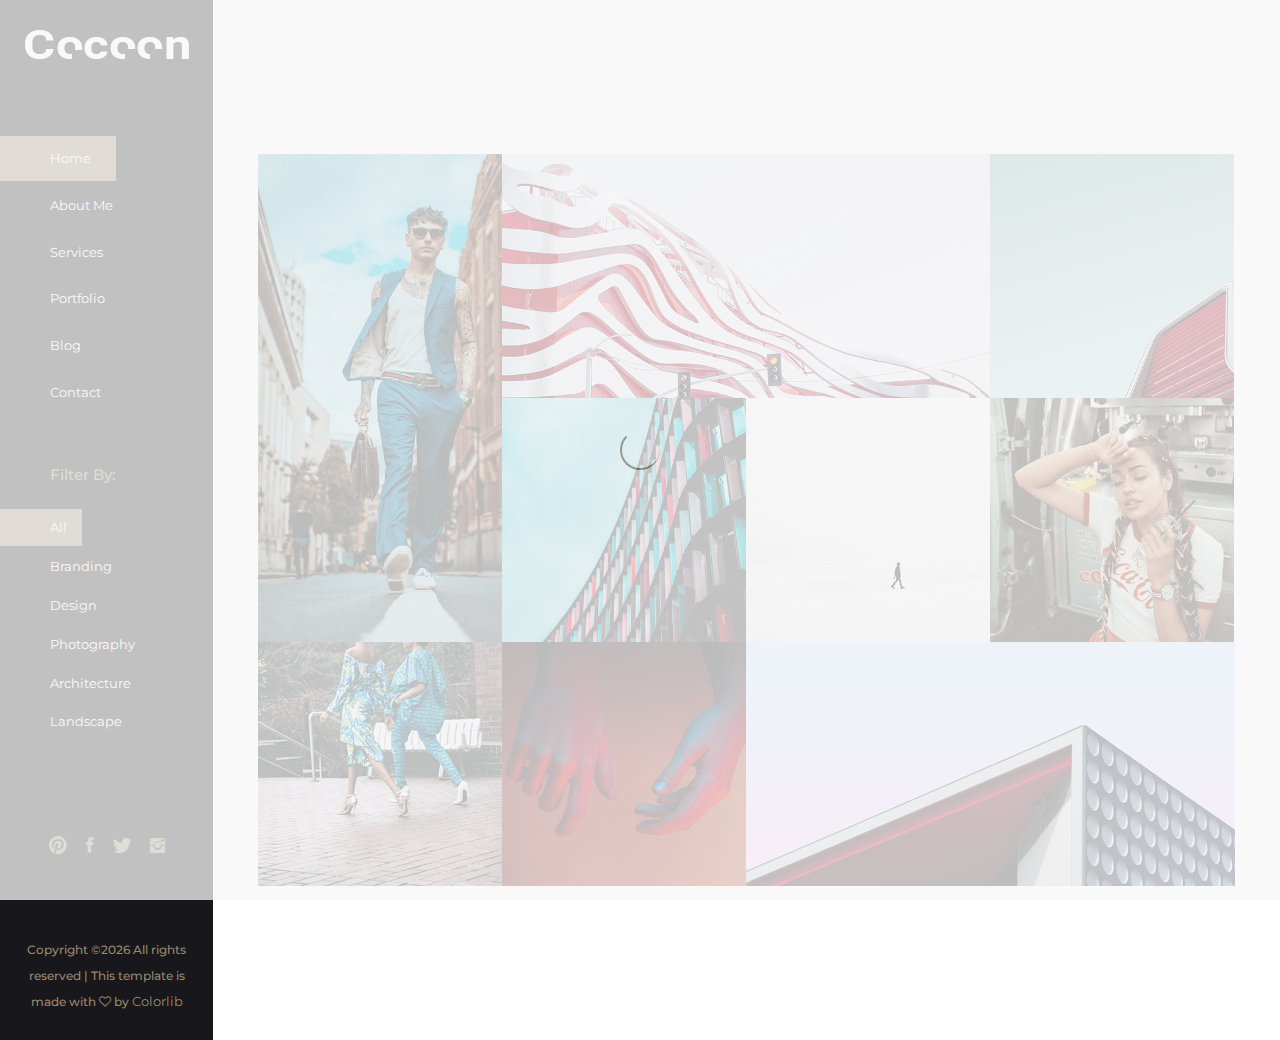
<file: index.html>
<!DOCTYPE html>
<html lang="en">
<head>
    <!-- ========== Meta Tags ========== -->
    <meta charset="UTF-8">
    <meta name="description" content="Cocoon -Portfolio">
    <meta name="keywords" content="Cocoon , Portfolio">
    <meta name="author" content="Pharaohlab">
    <meta name="viewport" content="width=device-width, initial-scale=1, maximum-scale=1">
    <!-- ========== Title ========== -->
    <title> Brandon -Portfolio</title>
    <!-- ========== Favicon Ico ========== -->
    <!--<link rel="icon" href="fav.ico">-->
    <!-- ========== STYLESHEETS ========== -->
    <!-- Bootstrap CSS -->
    <link href="assets/css/bootstrap.min.css" rel="stylesheet">
    <!-- Fonts Icon CSS -->
    <link href="assets/css/font-awesome.min.css" rel="stylesheet">
    <link href="assets/css/et-line.css" rel="stylesheet">
    <link href="assets/css/ionicons.min.css" rel="stylesheet">
    <!-- Carousel CSS -->
    <link href="assets/css/slick.css" rel="stylesheet">
    <!-- Magnific-popup -->
    <link rel="stylesheet" href="assets/css/magnific-popup.css">
    <!-- Animate CSS -->
    <link rel="stylesheet" href="assets/css/animate.min.css">
    <!-- Custom styles for this template -->
    <link href="assets/css/main.css" rel="stylesheet">
</head>
<body>
<div class="loader">
    <div class="loader-outter"></div>
    <div class="loader-inner"></div>
</div>

<div class="body-container container-fluid">
    <a class="menu-btn" href="javascript:void(0)">
        <i class="ion ion-grid"></i>
    </a>
    <div class="row justify-content-center">
        <!--=================== side menu ====================-->
        <div class="col-lg-2 col-md-3 col-12 menu_block">

            <!--logo -->
            <div class="logo_box">
                <a href="#">
                    <img src="assets/img/logo.png" alt="cocoon">
                </a>
            </div>
            <!--logo end-->

            <!--main menu -->
            <div class="side_menu_section">
                <ul class="menu_nav">
                    <li class="active">
                        <a href="index.html">
                            Home
                        </a>
                    </li>
                    <li>
                        <a href="about.html">
                            About Me
                        </a>
                    </li>
                    <li>
                        <a href="services.html">
                            Services
                        </a>
                    </li>
                    <li>
                        <a href="portfolio.html">
                            Portfolio
                        </a>
                    </li>
                    <li>
                        <a href="blog.html">
                            Blog
                        </a>
                    </li>
                    <li>
                        <a href="contact.html">
                            Contact
                        </a>
                    </li>
                </ul>
            </div>
            <!--main menu end -->

            <!--filter menu -->
            <div class="side_menu_section">
                <h4 class="side_title">filter by:</h4>
                <ul  id="filtr-container"  class="filter_nav">
                    <li  data-filter="*" class="active"><a href="javascript:void(0)" >all</a></li>
                    <li data-filter=".branding"> <a href="javascript:void(0)">branding</a></li>
                    <li data-filter=".design"><a href="javascript:void(0)">design</a></li>
                    <li data-filter=".photography"><a href="javascript:void(0)">photography</a></li>
                    <li data-filter=".architecture"><a href="javascript:void(0)">architecture</a></li>
                    <li data-filer=".landscape"><a href="javascript:void(0)">Landscape</a></li>
                </ul>
            </div>
            <!--filter menu end -->

            <!--social and copyright -->
            <div class="side_menu_bottom">
                <div class="side_menu_bottom_inner">
                    <ul class="social_menu">
                        <li>
                            <a href="#"> <i class="ion ion-social-pinterest"></i> </a>
                        </li>
                        <li>
                            <a href="#"> <i class="ion ion-social-facebook"></i> </a>
                        </li>
                        <li>
                            <a href="#"> <i class="ion ion-social-twitter"></i> </a>
                        </li>
                        <li>
                            <a href="https://www.instagram.com/bossmanchin/" target="_blank"><i class="ion ion-social-instagram"></i> </a>
                        </li>
                    </ul>
                    <div class="copy_right">
                        <!-- Link back to Colorlib can't be removed. Template is licensed under CC BY 3.0. -->
                        <p class="copyright">Copyright &copy;<script>document.write(new Date().getFullYear());</script> All rights reserved | This template is made with <i class="fa fa-heart-o" aria-hidden="true"></i> by <a href="https://colorlib.com" target="_blank">Colorlib</a></p>
                        <!-- Link back to Colorlib can't be removed. Template is licensed under CC BY 3.0. -->
                    </div>
                </div>
            </div>
            <!--social and copyright end -->

        </div>
        <!--=================== side menu end====================-->

        <!--=================== content body ====================-->
        <div class="col-lg-10 col-md-9 col-12 body_block  align-content-center">
            <div class="portfolio">
                <div class="container-fluid">
                    <!--=================== masaonry portfolio start====================-->
                    <div class="grid img-container justify-content-center no-gutters">
                        <div class="grid-sizer col-sm-12 col-md-6 col-lg-3"></div>
                        <div class="grid-item branding  col-sm-12 col-md-6 col-lg-3">
                            <a href="assets/img/portfolio/home-port1.png" title="project name 1">
                                <div class="project_box_one">
                                    <img src="assets/img/portfolio/home-port1.png" alt="pro1" />
                                    <div class="product_info">
                                        <div class="product_info_text">
                                            <div class="product_info_text_inner">
                                                <i class="ion ion-plus"></i>
                                                <h4>project name</h4>
                                            </div>
                                        </div>
                                    </div>
                                </div>
                            </a>
                        </div>
                        <div class="grid-item  branding architecture landscape  col-sm-12 col-md-6">
                            <a href="assets/img/portfolio/home-port2.png" title="project name 2">
                                <div class="project_box_one">
                                    <img src="assets/img/portfolio/home-port2.png" alt="pro1" />
                                    <div class="product_info">
                                        <div class="product_info_text">
                                            <div class="product_info_text_inner">
                                                <i class="ion ion-plus"></i>
                                                <h4>project name</h4>
                                            </div>
                                        </div>
                                    </div>
                                </div>
                            </a>
                        </div>
                        <div class="grid-item  design col-sm-12 col-md-6 col-lg-3">
                            <a href="assets/img/portfolio/home-port3.png" title="project name 5">
                                <div class="project_box_one">
                                    <img src="assets/img/portfolio/home-port3.png" alt="pro1" />
                                    <div class="product_info">
                                        <div class="product_info_text">
                                            <div class="product_info_text_inner">
                                                <i class="ion ion-plus"></i>
                                                <h4>project name</h4>
                                            </div>
                                        </div>
                                    </div>
                                </div>
                            </a>
                        </div>
                        <div class="grid-item  photography design col-sm-12 col-md-6 col-lg-3">
                            <a href="assets/img/portfolio/home-port4.png" title="project name 5">
                                <div class="project_box_one">
                                    <img src="assets/img/portfolio/home-port4.png" alt="pro1" />
                                    <div class="product_info">
                                        <div class="product_info_text">
                                            <div class="product_info_text_inner">
                                                <i class="ion ion-plus"></i>
                                                <h4>project name</h4>
                                            </div>
                                        </div>
                                    </div>
                                </div>
                            </a>
                        </div>
                        <div class="grid-item  branding photography  col-sm-12 col-md-6 col-lg-3">
                            <a href="assets/img/portfolio/home-port5.png" title="project name 5">
                                <div class="project_box_one">
                                    <img src="assets/img/portfolio/home-port5.png" alt="pro1" />
                                    <div class="product_info">
                                        <div class="product_info_text">
                                            <div class="product_info_text_inner">
                                                <i class="ion ion-plus"></i>
                                                <h4>project name</h4>
                                            </div>
                                        </div>
                                    </div>
                                </div>
                            </a>
                        </div>
                        <div class="grid-item   architecture design col-sm-12 col-md-6 col-lg-3">
                            <a href="assets/img/portfolio/home-port6.png" title="project name 5">
                                <div class="project_box_one">
                                    <img src="assets/img/portfolio/home-port6.png" alt="pro1" />
                                    <div class="product_info">
                                        <div class="product_info_text">
                                            <div class="product_info_text_inner">
                                                <i class="ion ion-plus"></i>
                                                <h4>project name</h4>
                                            </div>
                                        </div>
                                    </div>
                                </div>
                            </a>
                        </div>
                        <div class="grid-item  photography architecture col-sm-12 col-md-6 col-lg-3">
                            <a href="assets/img/portfolio/home-port7.png" title="project name 5">
                                <div class="project_box_one">
                                    <img src="assets/img/portfolio/home-port7.png" alt="pro1" />
                                    <div class="product_info">
                                        <div class="product_info_text">
                                            <div class="product_info_text_inner">
                                                <i class="ion ion-plus"></i>
                                                <h4>project name</h4>
                                            </div>
                                        </div>
                                    </div>
                                </div>
                            </a>
                        </div>
                        <div class="grid-item  branding design  col-sm-12 col-md-6 col-lg-3">
                            <a href="assets/img/portfolio/home-port8.png" title="project name 5">
                                <div class="project_box_one">
                                    <img src="assets/img/portfolio/home-port8.png" alt="pro1" />
                                    <div class="product_info">
                                        <div class="product_info_text">
                                            <div class="product_info_text_inner">
                                                <i class="ion ion-plus"></i>
                                                <h4>project name</h4>
                                            </div>
                                        </div>
                                    </div>
                                </div>
                            </a>
                        </div>
                        <div class="grid-item architecture  col-sm-12 col-md-6 col-lg-6">
                            <a href="assets/img/portfolio/home-port9.png" title="project name 4">
                                <div class="project_box_one">
                                    <img src="assets/img/portfolio/home-port9.png" alt="pro1" />
                                    <div class="product_info">
                                        <div class="product_info_text">
                                            <div class="product_info_text_inner">
                                                <i class="ion ion-plus"></i>
                                                <h4>project name</h4>
                                            </div>
                                        </div>
                                    </div>
                                </div>
                            </a>
                        </div>
                    </div>
                    <!--=================== masaonry portfolio end====================-->
                </div>
            </div>
        </div>
        <!--=================== content body end ====================-->
    </div>
</div>


<!-- jquery -->
<script src="assets/js/jquery.min.js"></script>
<!-- bootstrap -->
<script src="assets/js/popper.js"></script>
<script src="assets/js/bootstrap.min.js"></script>
<script src="assets/js/waypoints.min.js"></script>
<!--slick carousel -->
<script src="assets/js/slick.min.js"></script>
<!--Portfolio Filter-->
<script src="assets/js/imgloaded.js"></script>
<script src="assets/js/isotope.js"></script>
<!-- Magnific-popup -->
<script src="assets/js/jquery.magnific-popup.min.js"></script>
<!--Counter-->
<script src="assets/js/jquery.counterup.min.js"></script>
<!-- WOW JS -->
<script src="assets/js/wow.min.js"></script>
<!-- Custom js -->
<script src="assets/js/main.js"></script>
</body>
</html>
</file>
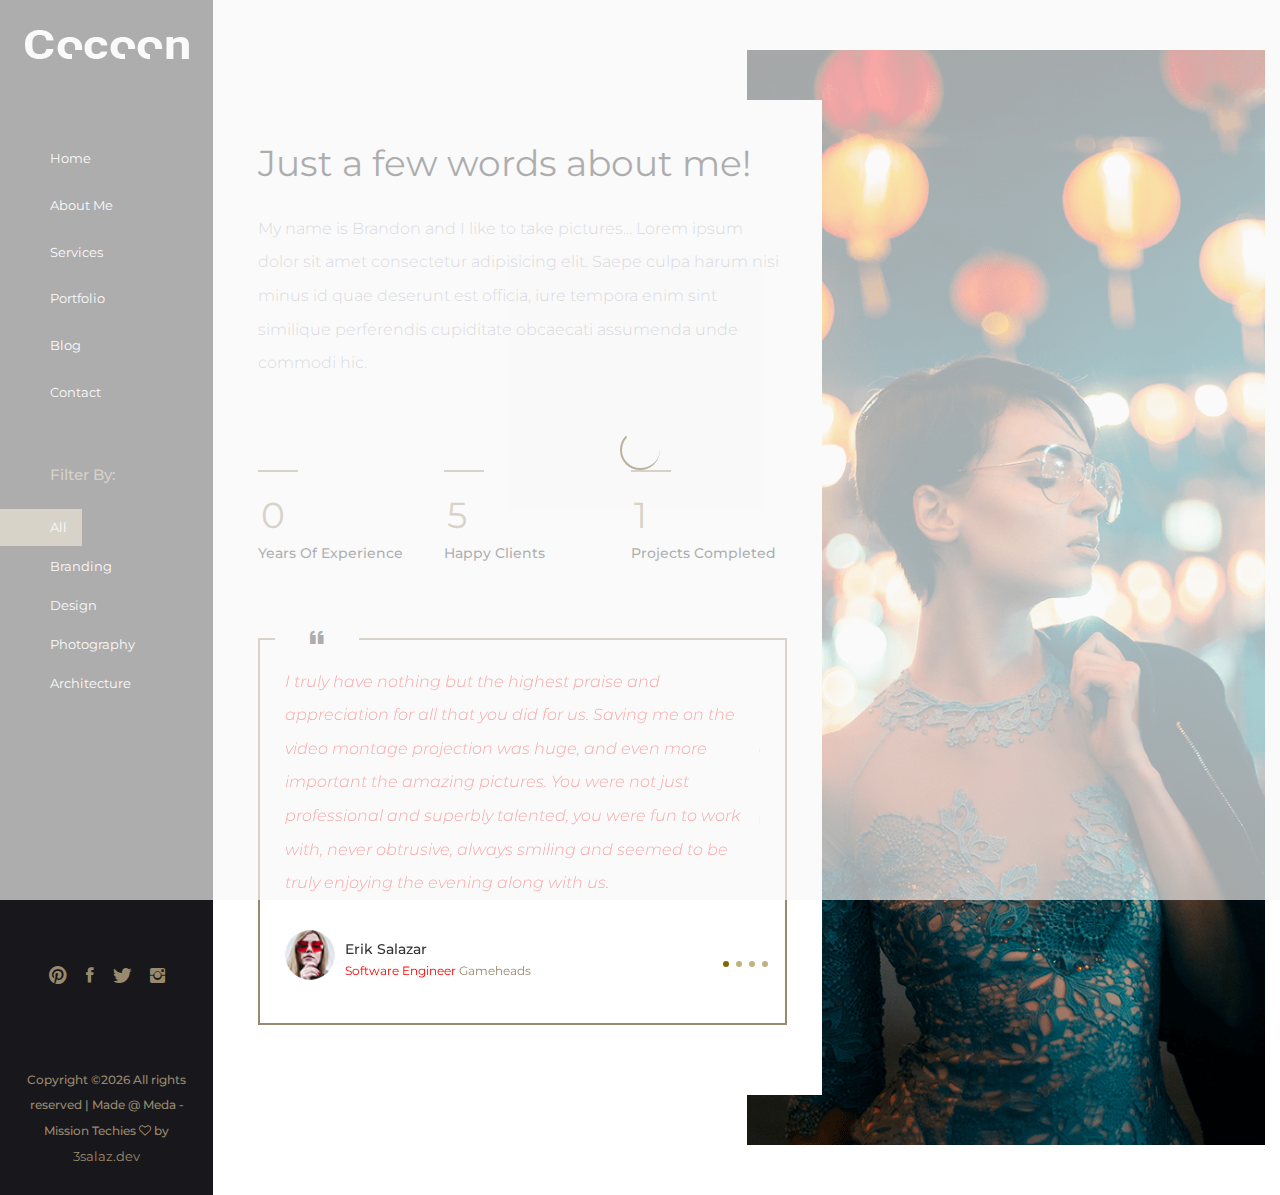
<file: about.html>
<!DOCTYPE html>
<html lang="en">
<head>
    <!-- ========== Meta Tags ========== -->
    <meta charset="UTF-8">
    <meta name="description" content="Cocoon -Portfolio">
    <meta name="keywords" content="Cocoon , Portfolio">
    <meta name="author" content="Pharaohlab">
    <meta name="viewport" content="width=device-width, initial-scale=1, maximum-scale=1">
    <!-- ========== Title ========== -->
    <title>ShotsByB</title>
    <!-- ========== Favicon Ico ========== -->
    <!--<link rel="icon" href="fav.ico">-->
    <!-- ========== STYLESHEETS ========== -->
    <!-- Bootstrap CSS -->
    <link href="assets/css/bootstrap.min.css" rel="stylesheet">
    <!-- Fonts Icon CSS -->
    <link href="assets/css/font-awesome.min.css" rel="stylesheet">
    <link href="assets/css/et-line.css" rel="stylesheet">
    <link href="assets/css/ionicons.min.css" rel="stylesheet">
    <!-- Carousel CSS -->
    <link href="assets/css/slick.css" rel="stylesheet">
    <!-- Magnific-popup -->
    <link rel="stylesheet" href="assets/css/magnific-popup.css">
    <!-- Animate CSS -->
    <link rel="stylesheet" href="assets/css/animate.min.css">
    <!-- Custom styles for this template -->
    <link href="assets/css/main.css" rel="stylesheet">
    <link href="assets/css/about.css" rel="stylesheet">
</head>
<body>
<div class="loader">
    <div class="loader-outter"></div>
    <div class="loader-inner"></div>
</div>

<div class="body-container container-fluid">
    <a class="menu-btn" href="javascript:void(0)">
        <i class="ion ion-grid"></i>
    </a>
    <div class="row justify-content-center">
        <!--=================== side menu ====================-->
        <div class="col-lg-2 col-md-3 col-12 menu_block">

            <!--logo -->
            <div class="logo_box">
                <a href="#">
                    <img src="assets/img/logo.png" alt="cocoon">
                </a>
            </div>
            <!--logo end-->

            <!--main menu -->
            <div class="side_menu_section">
                <ul class="menu_nav">
                    <li >
                        <a href="index.html">
                            Home
                        </a>
                    </li>
                    <li>
                        <a href="about.html">
                            About Me
                        </a>
                    </li>
                    <li>
                        <a href="services.html">
                            Services
                        </a>
                    </li>
                    <li>
                        <a href="portfolio.html">
                            Portfolio
                        </a>
                    </li>
                    <li>
                        <a href="blog.html">
                            Blog
                        </a>
                    </li>
                    <li>
                        <a href="contact.html">
                            Contact
                        </a>
                    </li>
                </ul>
            </div>
            <!--main menu end -->

            <!--filter menu -->
            <div class="side_menu_section">
                <h4 class="side_title">filter by:</h4>
                <ul  id="filtr-container"  class="filter_nav">
                    <li  data-filter="*" class="active"><a href="javascript:void(0)" >all</a></li>
                    <li data-filter=".branding"> <a href="javascript:void(0)">branding</a></li>
                    <li data-filter=".design"><a href="javascript:void(0)">design</a></li>
                    <li data-filter=".photography"><a href="javascript:void(0)">photography</a></li>
                    <li data-filter=".architecture"><a href="javascript:void(0)">architecture</a></li>
                </ul>
            </div>
            <!--filter menu end -->


            <!--social and copyright -->
            <div class="side_menu_bottom">
                <div class="side_menu_bottom_inner">
                    <ul class="social_menu">
                        <li>
                            <a href="#"> <i class="ion ion-social-pinterest"></i> </a>
                        </li>
                        <li>
                            <a href="#"> <i class="ion ion-social-facebook"></i> </a>
                        </li>
                        <li>
                            <a href="#"> <i class="ion ion-social-twitter"></i> </a>
                        </li>
                        <li>
                            <a href="https://www.instagram.com/bossmanchin/"> <i class="ion ion-social-instagram"></i> </a>
                        </li>
                    </ul>
                    <div class="copy_right">
                        <p class="copyright">Copyright &copy;<script>document.write(new Date().getFullYear());</script> All rights reserved | Made @ Meda - Mission Techies <i class="fa fa-heart-o" aria-hidden="true"></i> by <a href="https://3salaz.github.io/" target="_blank">3salaz.dev</a></p>
                    </div>
                </div>
            </div>
            <!--social and copyright end -->

        </div>
        <!--=================== side menu end====================-->

        <!--=================== content body ====================-->
        <div class="col-lg-10 col-md-9 col-12 body_block  align-content-center">
            <div>
                <div class="img_card">
                    <div class="row justify-content-center">
                        <div class="col-md-6 col-7 content_section">
                            <div class="content_box">
                                <div class="content_box_inner">
                                    <div>
                                        <h3>
                                            Just a few words about me!
                                        </h3>
                                        <p>
                                            My name is Brandon and I like to take pictures... Lorem ipsum dolor sit amet consectetur adipisicing elit. Saepe culpa harum nisi minus id quae deserunt est officia, iure tempora enim sint similique perferendis cupiditate obcaecati assumenda unde commodi hic.
                                        </p>
                                        <!--=================== counter start====================-->
                                        <div class="pt50">
                                            <div class="row justify-content-center">
                                                <div class="col-12 col-md-4">
                                                    <div class="counter_box">
                                                        <div class="divider"></div>
                                                        <span class="counter">2</span>
                                                        <h5>Years of experience</h5>
                                                    </div>
                                                </div>
                                                <div class="col-12 col-md-4">
                                                    <div class="counter_box">
                                                        <div class="divider"></div>
                                                        <span class="counter">22</span>
                                                        <h5>Happy Clients</h5>
                                                    </div>
                                                </div>
                                                <div class="col-12 col-md-4">
                                                    <div class="counter_box">
                                                        <div class="divider"></div>
                                                        <span class="counter">6</span>
                                                        <h5>Projects Completed</h5>
                                                    </div>
                                                </div>
                                            </div>
                                        </div>
                                        <!--=================== counter end====================-->
                                    </div>
                                    <!--===================testimonial start====================-->
                                    <div class="testimonial_carousel mt50">

                                        <div class="testimonial_box">
                                            <p>
                                                I truly have nothing but the highest praise and appreciation for all that you did for us. Saving me on the video montage projection was huge, and even more important the amazing pictures. You were not just professional and superbly talented, you were fun to work with, never obtrusive, always smiling and seemed to be truly enjoying the evening along with us. 
                                            </p>
                                            <div class="testimonial_author">
                                                <img src="assets/img/user.png" alt="author">
                                                <h5>Erik Salazar</h5>
                                                <p>Software Engineer <span>Gameheads</span></p>
                                            </div>
                                        </div>

                                        <div class="testimonial_box">
                                            <p>
                                                Thank you, thank you, thank you!  you are an expert in making everyone feel good, happy and welcome. Oh and a terrific photographer too!                                            </p>
                                            <div class="testimonial_author">
                                                <img src="assets/img/user.png" alt="author">
                                                <h5>Aidan Moore</h5>
                                                <p>Student <span>SF-State</span></p>
                                            </div>
                                        </div>

                                        <div class="testimonial_box">
                                            <p>
                                                Lorem ipsum dolor sit amet, consectetur adipiscing elit. Curabitur leo est, feugiat nec elementum id, suscipit id nulla. Nulla sit amet luctus dolor. Etiam finibus consequat ante ac congue. Quisque porttitor porttitor tempus.
                                            </p>
                                            <div class="testimonial_author">
                                                <img src="assets/img/user.png" alt="author">
                                                <h5>Gina Moore</h5>
                                                <p>project manager <span>company</span></p>
                                            </div>
                                        </div>

                                        <div class="testimonial_box">
                                            <p>
                                                Brandon has been a family friend for years, amazing photographer with such a good heart, it would be a pleasure to recommed his talents to anyone in need of a photographer
                                            </p>
                                            <div class="testimonial_author">
                                                <img src="assets/img/testimonials/tony-headshot.jpg" alt="author">
                                                <h5>Tony Moore</h5>
                                                <p>Construction Manager <span>"Company name"</span></p>
                                            </div>
                                        </div>
                                    </div>
                                    <!--===================testimonial end====================-->
                                </div>
                            </div>
                        </div>
                        <div class="col-md-6 col-5 img_section" style="background-image: url('assets/img/bg/about.png');"></div>
                    </div>
                </div>
            </div>
        </div>
        <!--=================== content body end ====================-->
    </div>
</div>

<!-- jquery -->
<script src="assets/js/jquery.min.js"></script>
<!-- bootstrap -->
<script src="assets/js/popper.js"></script>
<script src="assets/js/bootstrap.min.js"></script>
<script src="assets/js/waypoints.min.js"></script>
<!--slick carousel -->
<script src="assets/js/slick.min.js"></script>
<!--Portfolio Filter-->
<script src="assets/js/imgloaded.js"></script>
<script src="assets/js/isotope.js"></script>
<!-- Magnific-popup -->
<script src="assets/js/jquery.magnific-popup.min.js"></script>
<!--Counter-->
<script src="assets/js/jquery.counterup.min.js"></script>
<!-- WOW JS -->
<script src="assets/js/wow.min.js"></script>
<!-- Custom js -->
<script src="assets/js/main.js"></script>
</body>
</html>
</file>
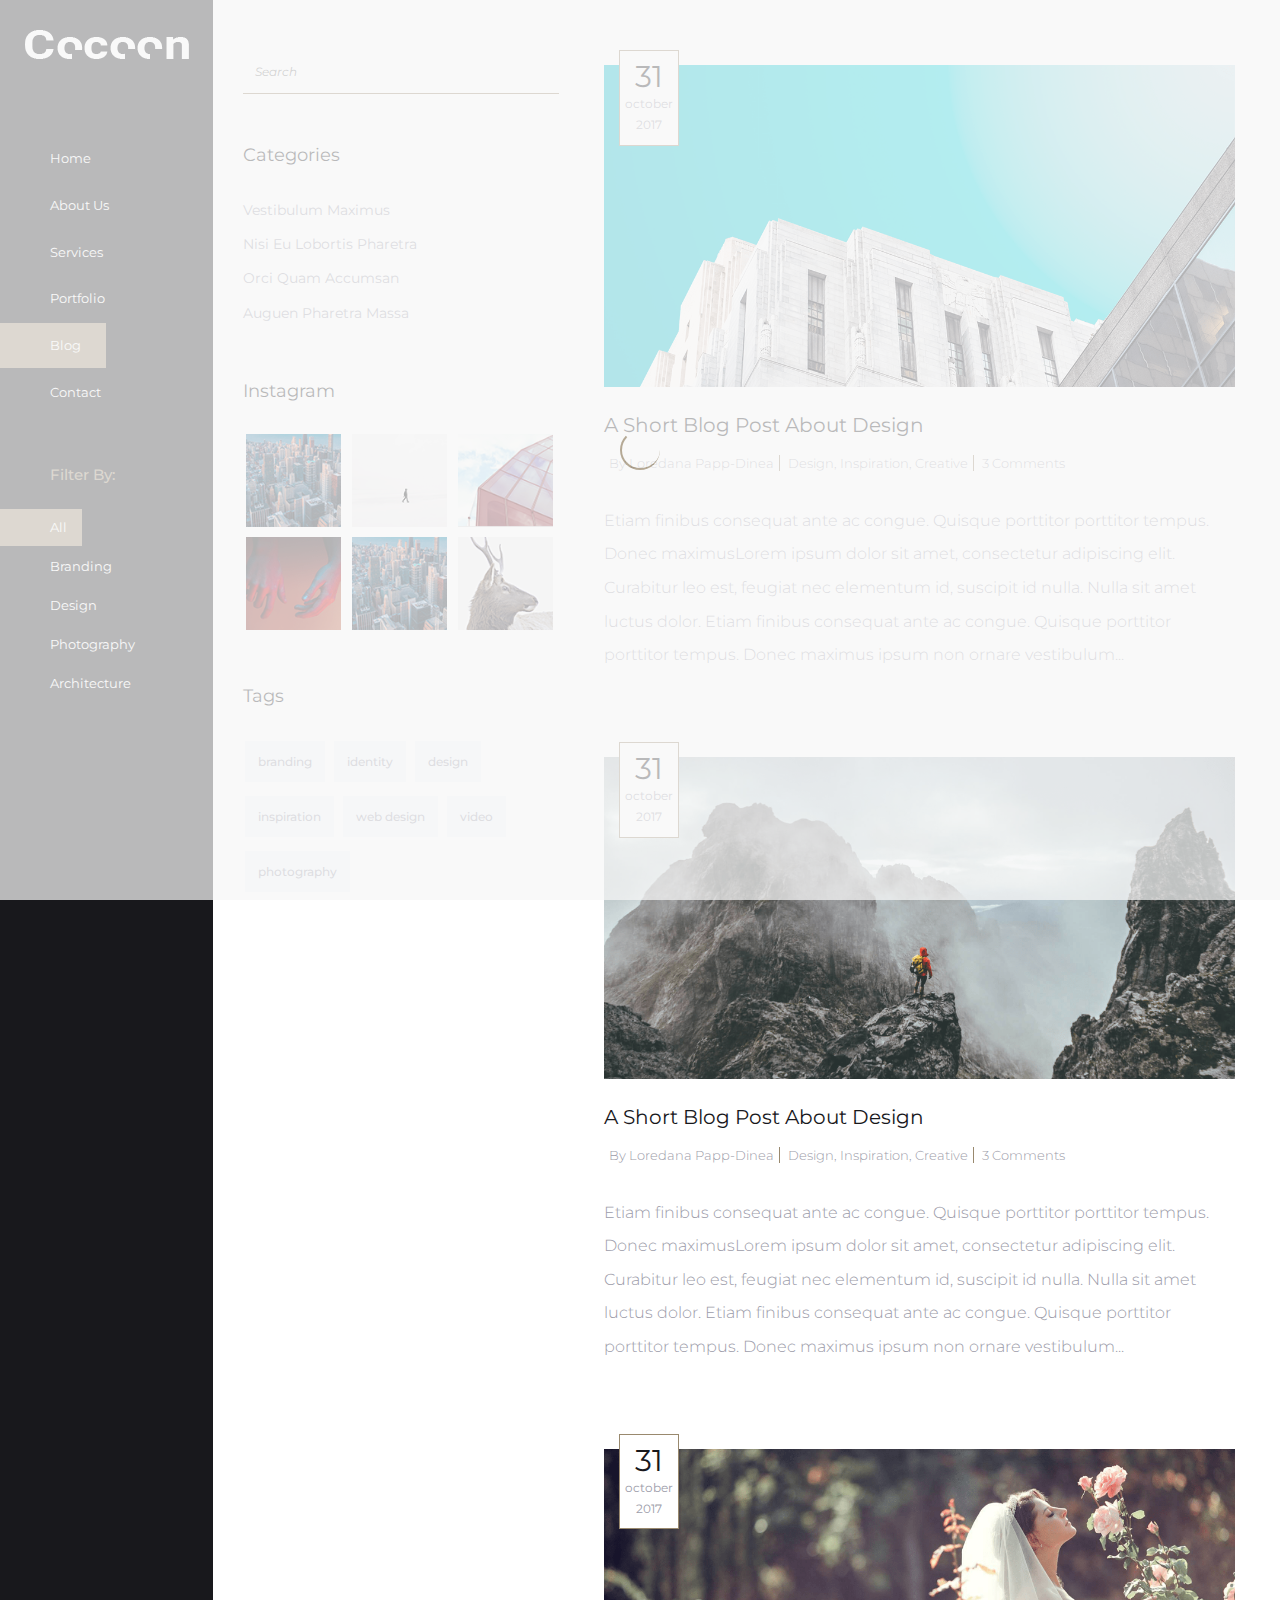
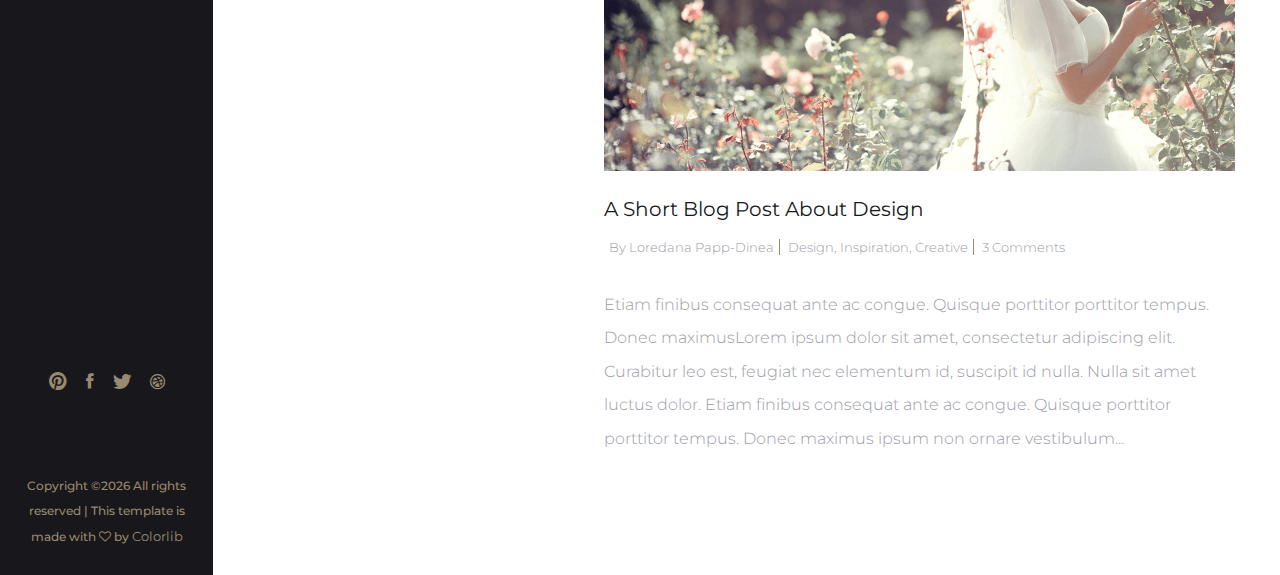
<file: blog.html>
<!DOCTYPE html>
<html lang="en">
<head>
    <!-- ========== Meta Tags ========== -->
    <meta charset="UTF-8">
    <meta name="description" content="Cocoon -Portfolio">
    <meta name="keywords" content="Cocoon , Portfolio">
    <meta name="author" content="Pharaohlab">
    <meta name="viewport" content="width=device-width, initial-scale=1, maximum-scale=1">
    <!-- ========== Title ========== -->
    <title> Cocoon -Portfolio</title>
    <!-- ========== Favicon Ico ========== -->
    <!--<link rel="icon" href="fav.ico">-->
    <!-- ========== STYLESHEETS ========== -->
    <!-- Bootstrap CSS -->
    <link href="assets/css/bootstrap.min.css" rel="stylesheet">
    <!-- Fonts Icon CSS -->
    <link href="assets/css/font-awesome.min.css" rel="stylesheet">
    <link href="assets/css/et-line.css" rel="stylesheet">
    <link href="assets/css/ionicons.min.css" rel="stylesheet">
    <!-- Carousel CSS -->
    <link href="assets/css/slick.css" rel="stylesheet">
    <!-- Magnific-popup -->
    <link rel="stylesheet" href="assets/css/magnific-popup.css">
    <!-- Animate CSS -->
    <link rel="stylesheet" href="assets/css/animate.min.css">
    <!-- Custom styles for this template -->
    <link href="assets/css/main.css" rel="stylesheet">
</head>
<body>
<div class="loader">
    <div class="loader-outter"></div>
    <div class="loader-inner"></div>
</div>

<div class="body-container container-fluid">
    <a class="menu-btn" href="javascript:void(0)">
        <i class="ion ion-grid"></i>
    </a>
    <div class="row justify-content-center">
        <!--=================== side menu ====================-->
        <div class="col-lg-2 col-md-3 col-12 menu_block">

            <!--logo -->
            <div class="logo_box">
                <a href="#">
                    <img src="assets/img/logo.png" alt="cocoon">
                </a>
            </div>
            <!--logo end-->

            <!--main menu -->
            <div class="side_menu_section">
                <ul class="menu_nav">
                    <li>
                        <a href="index.html">
                            Home
                        </a>
                    </li>
                    <li>
                        <a href="about.html">
                            About Us
                        </a>
                    </li>
                    <li>
                        <a href="services.html">
                            Services
                        </a>
                    </li>
                    <li>
                        <a href="portfolio.html">
                            Portfolio
                        </a>
                    </li>
                    <li class="active">
                        <a href="blog.html">
                            Blog
                        </a>
                    </li>
                    <li>
                        <a href="contact.html">
                            Contact
                        </a>
                    </li>
                </ul>
            </div>
            <!--main menu end -->

            <!--filter menu -->
            <div class="side_menu_section">
                <h4 class="side_title">filter by:</h4>
                <ul  id="filtr-container"  class="filter_nav">
                    <li  data-filter="*" class="active"><a href="javascript:void(0)" >all</a></li>
                    <li data-filter=".branding"> <a href="javascript:void(0)">branding</a></li>
                    <li data-filter=".design"><a href="javascript:void(0)">design</a></li>
                    <li data-filter=".photography"><a href="javascript:void(0)">photography</a></li>
                    <li data-filter=".architecture"><a href="javascript:void(0)">architecture</a></li>
                </ul>
            </div>
            <!--filter menu end -->


            <!--social and copyright -->
            <div class="side_menu_bottom">
                <div class="side_menu_bottom_inner">
                    <ul class="social_menu">
                        <li>
                            <a href="#"> <i class="ion ion-social-pinterest"></i> </a>
                        </li>
                        <li>
                            <a href="#"> <i class="ion ion-social-facebook"></i> </a>
                        </li>
                        <li>
                            <a href="#"> <i class="ion ion-social-twitter"></i> </a>
                        </li>
                        <li>
                            <a href="#"> <i class="ion ion-social-dribbble"></i> </a>
                        </li>
                    </ul>
                    <div class="copy_right">
                        <!-- Link back to Colorlib can't be removed. Template is licensed under CC BY 3.0. -->
                        <p class="copyright">Copyright &copy;<script>document.write(new Date().getFullYear());</script> All rights reserved | This template is made with <i class="fa fa-heart-o" aria-hidden="true"></i> by <a href="https://colorlib.com" target="_blank">Colorlib</a></p>
                        <!-- Link back to Colorlib can't be removed. Template is licensed under CC BY 3.0. -->
                    </div>
                </div>
            </div>
            <!--social and copyright end -->

        </div>
        <!--=================== side menu end====================-->

        <!--=================== content body ====================-->
        <div class="col-lg-10 col-md-9 col-12 body_block  align-content-center">
            <div class="blog">
                <div class="row justify-content-center">
                    <div class="col-lg-4 col-md-12 col-12">
                        <div class="sidebar">
                            <div class="widget widget_search">
                                <div class="search-form">
                                    <input type="text" class="search-field" placeholder="Search">
                                </div>
                            </div>
                            <div class="widget widget_categories">
                                <h4 class="widget-title">
                                    Categories
                                </h4>
                                <ul>
                                    <li><a href="#">Vestibulum maximus</a></li>
                                    <li><a href="#">Nisi eu lobortis pharetra</a></li>
                                    <li><a href="#">Orci quam accumsan </a></li>
                                    <li><a href="#">Auguen pharetra massa</a></li>
                                </ul>
                            </div>
                            <div class='embedsocial-instagram' data-ref="a28bb83410997fe5b8a5373ed441be0a8b867a2f">

                            </div>
                            <script>(function(d, s, id){var js; if (d.getElementById(id)) {return;} js = d.createElement(s); js.id = id; js.src = "https://embedsocial.com/embedscript/in.js"; d.getElementsByTagName("head")[0].appendChild(js);}(document, "script", "EmbedSocialInstagramScript"));</script>
                            <div class="widget widget_instagram">
                                <h4 class="widget-title">
                                    Instagram
                                </h4>
                                <ul>
                                    <li><a href="#"><img src="assets/img/blog/instagram/inst5.png" alt="instagram"></a></li>
                                    <li><a href="#"><img src="assets/img/blog/instagram/inst2.png" alt="instagram"></a></li>
                                    <li><a href="#"><img src="assets/img/blog/instagram/inst3.png" alt="instagram"></a></li>
                                    <li><a href="#"><img src="assets/img/blog/instagram/inst4.png" alt="instagram"></a></li>
                                    <li><a href="#"><img src="assets/img/blog/instagram/inst5.png" alt="instagram"></a></li>
                                    <li><a href="#"><img src="assets/img/blog/instagram/inst6.png" alt="instagram"></a></li>
                                </ul>
                            </div>
                            <div class="widget widget_tags">
                                <h4 class="widget-title">
                                    Tags
                                </h4>
                                <ul>
                                    <li><a href="#">branding</a></li>
                                    <li><a href="#">identity</a></li>
                                    <li><a href="#">design</a></li>
                                    <li><a href="#">inspiration</a></li>
                                    <li><a href="#">web design</a></li>
                                    <li><a href="#">video</a></li>
                                    <li><a href="#">photography</a></li>
                                </ul>
                            </div>
                        </div>
                    </div>
                    <div class="col-lg-8 col-md-12 col-12">
                        <article class="blog_card">
                            <div class="blog_card_top">
                                <img src="assets/img/blog/blog1.png" alt="blog title " />
                                <div class="blog_date">
                                    31
                                    <span>
                                        october 2017
                                    </span>
                                </div>
                            </div>
                            <div class="blog_card_bottom">
                                <h4>
                                    <a href="#">
                                        A short blog post about design
                                    </a>
                                </h4>
                                <div class="meta_data">
                                    <span>By Loredana Papp-Dinea</span>
                                    <span>Design, Inspiration, Creative</span>
                                    <span>3 Comments</span>
                                </div>
                                <p>
                                    Etiam finibus consequat ante ac congue. Quisque porttitor porttitor tempus. Donec maximusLorem ipsum dolor sit amet, consectetur adipiscing elit. Curabitur leo est, feugiat nec elementum id, suscipit id nulla. Nulla sit amet luctus dolor. Etiam finibus consequat ante ac congue. Quisque porttitor porttitor tempus. Donec maximus ipsum non ornare vestibulum...
                                </p>
                            </div>
                        </article>
                        <article class="blog_card">
                            <div class="blog_card_top">
                                <img src="assets/img/blog/blog2.png" alt="blog title " />
                                <div class="blog_date">
                                    31
                                    <span>
                                        october 2017
                                    </span>
                                </div>
                            </div>
                            <div class="blog_card_bottom">
                                <h4>
                                    <a href="#">
                                        A short blog post about design
                                    </a>
                                </h4>
                                <div class="meta_data">
                                    <span>By Loredana Papp-Dinea</span>
                                    <span>Design, Inspiration, Creative</span>
                                    <span>3 Comments</span>
                                </div>
                                <p>
                                    Etiam finibus consequat ante ac congue. Quisque porttitor porttitor tempus. Donec maximusLorem ipsum dolor sit amet, consectetur adipiscing elit. Curabitur leo est, feugiat nec elementum id, suscipit id nulla. Nulla sit amet luctus dolor. Etiam finibus consequat ante ac congue. Quisque porttitor porttitor tempus. Donec maximus ipsum non ornare vestibulum...
                                </p>
                            </div>
                        </article>
                        <article class="blog_card">
                            <div class="blog_card_top">
                                <img src="assets/img/blog/blog3.png" alt="blog title " />
                                <div class="blog_date">
                                    31
                                    <span>
                                        october 2017
                                    </span>
                                </div>
                            </div>
                            <div class="blog_card_bottom">
                                <h4>
                                    <a href="#">
                                        A short blog post about design
                                    </a>
                                </h4>
                                <div class="meta_data">
                                    <span>By Loredana Papp-Dinea</span>
                                    <span>Design, Inspiration, Creative</span>
                                    <span>3 Comments</span>
                                </div>
                                <p>
                                    Etiam finibus consequat ante ac congue. Quisque porttitor porttitor tempus. Donec maximusLorem ipsum dolor sit amet, consectetur adipiscing elit. Curabitur leo est, feugiat nec elementum id, suscipit id nulla. Nulla sit amet luctus dolor. Etiam finibus consequat ante ac congue. Quisque porttitor porttitor tempus. Donec maximus ipsum non ornare vestibulum...
                                </p>
                            </div>
                        </article>
                    </div>
                </div>
            </div>
        </div>
        <!--=================== content body end ====================-->
    </div>
</div>


<!-- jquery -->
<script src="assets/js/jquery.min.js"></script>
<!-- bootstrap -->
<script src="assets/js/popper.js"></script>
<script src="assets/js/bootstrap.min.js"></script>
<script src="assets/js/waypoints.min.js"></script>
<!--slick carousel -->
<script src="assets/js/slick.min.js"></script>
<!--Portfolio Filter-->
<script src="assets/js/imgloaded.js"></script>
<script src="assets/js/isotope.js"></script>
<!-- Magnific-popup -->
<script src="assets/js/jquery.magnific-popup.min.js"></script>
<!--Counter-->
<script src="assets/js/jquery.counterup.min.js"></script>
<!-- WOW JS -->
<script src="assets/js/wow.min.js"></script>
<!-- Custom js -->
<script src="assets/js/main.js"></script>
</body>
</html>
</file>
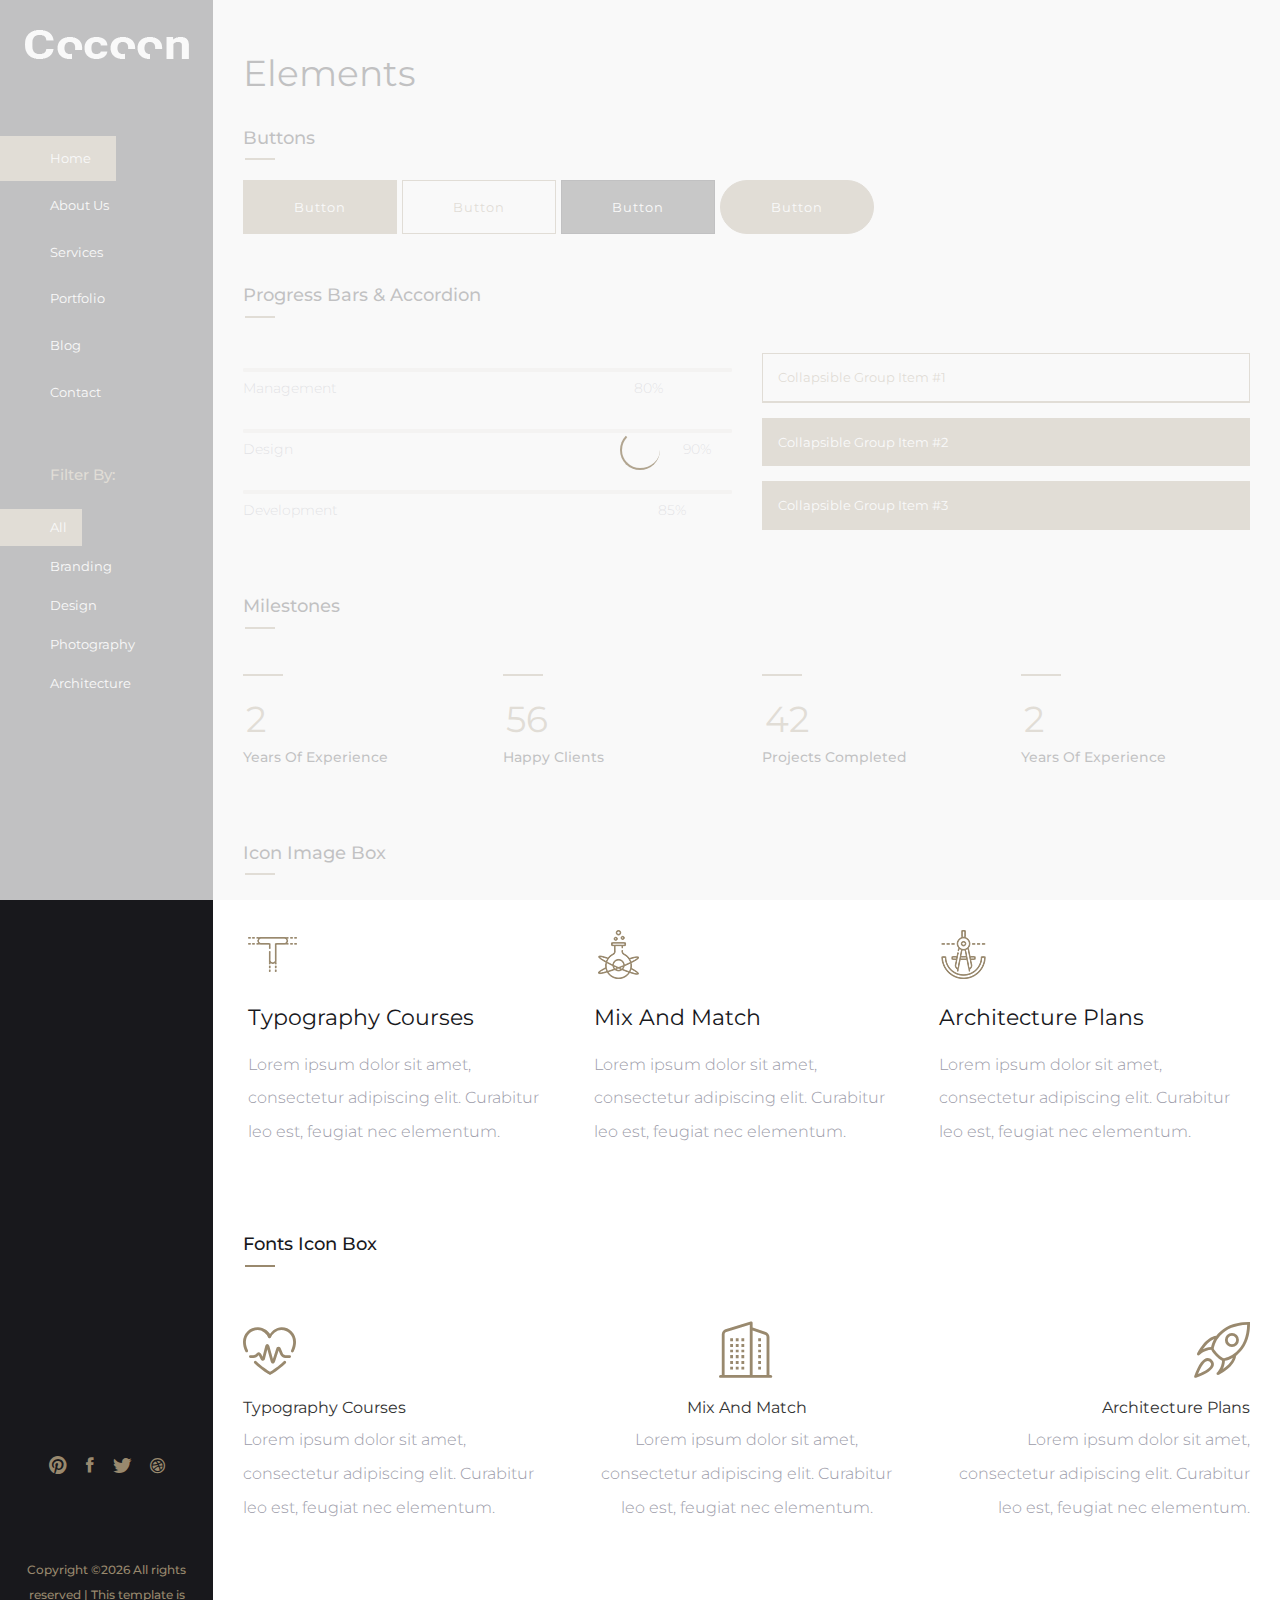
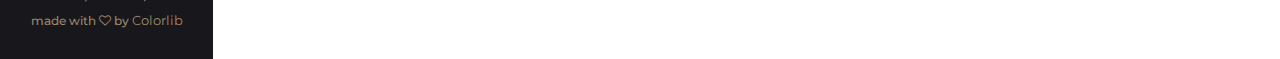
<file: elements.html>
<!DOCTYPE html>
<html lang="en">
<head>
    <!-- ========== Meta Tags ========== -->
    <meta charset="UTF-8">
    <meta name="description" content="Cocoon -Portfolio">
    <meta name="keywords" content="Cocoon , Portfolio">
    <meta name="author" content="Pharaohlab">
    <meta name="viewport" content="width=device-width, initial-scale=1, maximum-scale=1">
    <!-- ========== Title ========== -->
    <title> Cocoon -Portfolio</title>
    <!-- ========== Favicon Ico ========== -->
    <!--<link rel="icon" href="fav.ico">-->
    <!-- ========== STYLESHEETS ========== -->
    <!-- Bootstrap CSS -->
    <link href="assets/css/bootstrap.min.css" rel="stylesheet">
    <!-- Fonts Icon CSS -->
    <link href="assets/css/font-awesome.min.css" rel="stylesheet">
    <link href="assets/css/et-line.css" rel="stylesheet">
    <link href="assets/css/ionicons.min.css" rel="stylesheet">
    <!-- Carousel CSS -->
    <link href="assets/css/slick.css" rel="stylesheet">
    <!-- Magnific-popup -->
    <link rel="stylesheet" href="assets/css/magnific-popup.css">
    <!-- Animate CSS -->
    <link rel="stylesheet" href="assets/css/animate.min.css">
    <!-- Custom styles for this template -->
    <link href="assets/css/main.css" rel="stylesheet">
</head>
<body>
<div class="loader">
    <div class="loader-outter"></div>
    <div class="loader-inner"></div>
</div>

<div class="body-container container-fluid">
    <a class="menu-btn" href="javascript:void(0)">
        <i class="ion ion-grid"></i>
    </a>
    <div class="row justify-content-center">
        <!--=================== side menu ====================-->
        <div class="col-lg-2 col-md-3 col-12 menu_block">

            <!--logo -->
            <div class="logo_box">
                <a href="#">
                    <img src="assets/img/logo.png" alt="cocoon">
                </a>
            </div>
            <!--logo end-->

            <!--main menu -->
            <div class="side_menu_section">
                <ul class="menu_nav">
                    <li class="active">
                        <a href="index.html">
                            Home
                        </a>
                    </li>
                    <li>
                        <a href="about.html">
                            About Us
                        </a>
                    </li>
                    <li>
                        <a href="services.html">
                            Services
                        </a>
                    </li>
                    <li>
                        <a href="portfolio.html">
                            Portfolio
                        </a>
                    </li>
                    <li>
                        <a href="blog.html">
                            Blog
                        </a>
                    </li>
                    <li>
                        <a href="contact.html">
                            Contact
                        </a>
                    </li>
                </ul>
            </div>
            <!--main menu end -->

            <!--filter menu -->
            <div class="side_menu_section">
                <h4 class="side_title">filter by:</h4>
                <ul  id="filtr-container"  class="filter_nav">
                    <li  data-filter="*" class="active"><a href="javascript:void(0)" >all</a></li>
                    <li data-filter=".branding"> <a href="javascript:void(0)">branding</a></li>
                    <li data-filter=".design"><a href="javascript:void(0)">design</a></li>
                    <li data-filter=".photography"><a href="javascript:void(0)">photography</a></li>
                    <li data-filter=".architecture"><a href="javascript:void(0)">architecture</a></li>
                </ul>
            </div>
            <!--filter menu end -->


            <!--social and copyright -->
            <div class="side_menu_bottom">
                <div class="side_menu_bottom_inner">
                    <ul class="social_menu">
                        <li>
                            <a href="#"> <i class="ion ion-social-pinterest"></i> </a>
                        </li>
                        <li>
                            <a href="#"> <i class="ion ion-social-facebook"></i> </a>
                        </li>
                        <li>
                            <a href="#"> <i class="ion ion-social-twitter"></i> </a>
                        </li>
                        <li>
                            <a href="#"> <i class="ion ion-social-dribbble"></i> </a>
                        </li>
                    </ul>
                    <div class="copy_right">
                        <!-- Link back to Colorlib can't be removed. Template is licensed under CC BY 3.0. -->
                        <p class="copyright">Copyright &copy;<script>document.write(new Date().getFullYear());</script> All rights reserved | This template is made with <i class="fa fa-heart-o" aria-hidden="true"></i> by <a href="https://colorlib.com" target="_blank">Colorlib</a></p>
                        <!-- Link back to Colorlib can't be removed. Template is licensed under CC BY 3.0. -->
                    </div>
                </div>
            </div>
            <!--social and copyright end -->

        </div>
        <!--=================== side menu end====================-->

        <!--=================== content body ====================-->
        <div class="col-lg-10 col-md-9 col-12 body_block  align-content-center">

            <div class="elements">
                <h3>Elements</h3>

                <!--button elements-->
                <div class="element_section mt30 mb50">
                    <div class="section_title">
                        <h4>buttons</h4>
                    </div>
                    <div class="section_content mt30">
                        <a href="#" class="btn btn-primary">Button</a>
                        <a href="#" class="btn btn-primary-outline">Button</a>
                        <a href="#" class="btn btn-dark">Button </a>
                        <a href="#" class="btn btn-primary btn-rounded">Button</a>
                    </div>
                </div>
                <!--button elements end-->

                <!--progress bars elements-->
                <div class="element_section mt30 mb50">
                    <div class="section_title">
                        <h4>progress bars & accordion</h4>
                    </div>
                    <div class="section_content mt30">
                        <div class="row justify-content-center">
                            <div class="col-12 col-md-6">
                                <div class="progress_container">

                                    <div class="single_progressbar">
                                        <div class="progress">
                                            <div class="progress-bar" role="progressbar" data-transitiongoal="80"></div>
                                        </div>
                                        <div class="progress_text">
                                            <span>Management</span>
                                            <span class="progress_num" style="left:80%;">80%</span>
                                        </div>
                                    </div>

                                    <div class="single_progressbar">
                                        <div class="progress">
                                            <div class="progress-bar" role="progressbar" data-transitiongoal="90"></div>
                                        </div>
                                        <div class="progress_text">
                                            <span>Design</span>
                                            <span class="progress_num" style="left:90%;">90%</span>
                                        </div>
                                    </div>

                                    <div class="single_progressbar">
                                        <div class="progress">
                                            <div class="progress-bar" role="progressbar" data-transitiongoal="85"></div>
                                        </div>
                                        <div class="progress_text">
                                            <span>Development</span>
                                            <span class="progress_num" style="left:85%;">85%</span>
                                        </div>
                                    </div>


                                </div>
                            </div>
                            <div class="col-12 col-md-6">

                                <div id="accordion" role="tablist">

                                    <div class="card accordion_card">
                                        <div class="card-header" role="tab" id="headingOne">
                                            <h5>
                                                <a data-toggle="collapse" href="#collapseOne" role="button" aria-expanded="true" aria-controls="collapseOne">
                                                    Collapsible Group Item #1
                                                </a>
                                            </h5>
                                        </div>
                                        <div id="collapseOne" class="collapse" role="tabpanel" aria-labelledby="headingOne" data-parent="#accordion">
                                            <div class="card-body">
                                                Anim pariatur cliche reprehenderit, enim eiusmod high life accusamus terry richardson ad squid. 3 wolf moon officia aute, non cupidatat skateboard dolor brunch. Food truck quinoa nesciunt laborum eiusmod. Brunch 3 wolf moon tempor, sunt aliqua put a bird on it squid single-origin coffee nulla assumenda shoreditch et. Nihil anim keffiyeh helvetica, craft beer labore wes anderson cred nesciunt sapiente ea proident. Ad vegan excepteur butcher vice lomo. Leggings occaecat craft beer farm-to-table, raw denim aesthetic synth nesciunt you probably haven't heard of them accusamus labore sustainable VHS.
                                            </div>
                                        </div>
                                    </div>


                                    <div class="card accordion_card">
                                        <div class="card-header" role="tab" id="headingTwo">
                                            <h5>
                                                <a class="collapsed" data-toggle="collapse" href="#collapseTwo" role="button" aria-expanded="false" aria-controls="collapseTwo">
                                                    Collapsible Group Item #2
                                                </a>
                                            </h5>
                                        </div>
                                        <div id="collapseTwo" class="collapse" role="tabpanel" aria-labelledby="headingTwo" data-parent="#accordion">
                                            <div class="card-body">
                                                Anim pariatur cliche reprehenderit, enim eiusmod high life accusamus terry richardson ad squid. 3 wolf moon officia aute, non cupidatat skateboard dolor brunch. Food truck quinoa nesciunt laborum eiusmod. Brunch 3 wolf moon tempor, sunt aliqua put a bird on it squid single-origin coffee nulla assumenda shoreditch et. Nihil anim keffiyeh helvetica, craft beer labore wes anderson cred nesciunt sapiente ea proident. Ad vegan excepteur butcher vice lomo. Leggings occaecat craft beer farm-to-table, raw denim aesthetic synth nesciunt you probably haven't heard of them accusamus labore sustainable VHS.
                                            </div>
                                        </div>
                                    </div>


                                    <div class="card accordion_card">
                                        <div class="card-header" role="tab" id="headingThree">
                                            <h5>
                                                <a class="collapsed" data-toggle="collapse" href="#collapseThree" role="button" aria-expanded="false" aria-controls="collapseThree">
                                                    Collapsible Group Item #3
                                                </a>
                                            </h5>
                                        </div>
                                        <div id="collapseThree" class="collapse" role="tabpanel" aria-labelledby="headingThree" data-parent="#accordion">
                                            <div class="card-body">
                                                Anim pariatur cliche reprehenderit, enim eiusmod high life accusamus terry richardson ad squid. 3 wolf moon officia aute, non cupidatat skateboard dolor brunch. Food truck quinoa nesciunt laborum eiusmod. Brunch 3 wolf moon tempor, sunt aliqua put a bird on it squid single-origin coffee nulla assumenda shoreditch et. Nihil anim keffiyeh helvetica, craft beer labore wes anderson cred nesciunt sapiente ea proident. Ad vegan excepteur butcher vice lomo. Leggings occaecat craft beer farm-to-table, raw denim aesthetic synth nesciunt you probably haven't heard of them accusamus labore sustainable VHS.
                                            </div>
                                        </div>
                                    </div>


                                </div>


                            </div>
                        </div>
                    </div>
                </div>
                <!--progress bars  elements end-->


                <!--counter elements-->
                <div class="element_section mt30 mb50">
                    <div class="section_title">
                        <h4>Milestones</h4>
                    </div>
                    <div class="section_content mt30">
                        <div class="row justify-content-center">
                            <div class="col-12 col-sm-6 col-md-3">
                                <div class="counter_box">
                                    <div class="divider"></div>
                                    <span class="counter">12</span>
                                    <h5>Years of experience</h5>
                                </div>
                            </div>
                            <div class="col-12 col-sm-6 col-md-3">
                                <div class="counter_box">
                                    <div class="divider"></div>
                                    <span class="counter">257</span>
                                    <h5>happy clients</h5>
                                </div>
                            </div>
                            <div class="col-12 col-sm-6 col-md-3">
                                <div class="counter_box">
                                    <div class="divider"></div>
                                    <span class="counter">192</span>
                                    <h5>projects completed</h5>
                                </div>
                            </div>
                            <div class="col-12 col-sm-6 col-md-3">
                                <div class="counter_box">
                                    <div class="divider"></div>
                                    <span class="counter">12</span>
                                    <h5>Years of experience</h5>
                                </div>
                            </div>
                        </div>
                    </div>
                </div>
                <!--counter elements end-->


                <!--Image icon box elements-->
                <div class="element_section mt30 mb50">
                    <div class="section_title">
                        <h4>icon image box</h4>
                    </div>
                    <div class="section_content mt30">
                        <div class="row justify-content-center">
                            <div class=" col-lg-4 col-12">
                                <div class="img_box_one text-left">
                                    <img src="assets/img/icons/typo.png" alt="services icon">
                                    <div class="content">
                                        <h5>
                                            Typography Courses
                                        </h5>
                                        <p>
                                            Lorem ipsum dolor sit amet, consectetur adipiscing elit. Curabitur leo est, feugiat nec elementum.
                                        </p>
                                    </div>
                                </div>
                            </div>
                            <div class=" col-lg-4  col-12">
                                <div class="img_box_one text-left">
                                    <img src="assets/img/icons/flask.png" alt="services icon">
                                    <div class="content">
                                        <h5>
                                            Mix and Match
                                        </h5>
                                        <p>
                                            Lorem ipsum dolor sit amet, consectetur adipiscing elit. Curabitur leo est, feugiat nec elementum.
                                        </p>
                                    </div>
                                </div>
                            </div>
                            <div class=" col-lg-4 col-12">
                                <div class="img_box_one text-left">
                                    <img src="assets/img/icons/compass.png" alt="services icon">
                                    <div class="content">
                                        <h5>
                                            Architecture Plans
                                        </h5>
                                        <p>
                                            Lorem ipsum dolor sit amet, consectetur adipiscing elit. Curabitur leo est, feugiat nec elementum.
                                        </p>
                                    </div>
                                </div>
                            </div>
                        </div>
                    </div>
                </div>
                <!--Image icon box end-->


                <!--Fonts icon box elements-->
                <div class="element_section mt30 mb50">
                    <div class="section_title">
                        <h4>Fonts icon box</h4>
                    </div>
                    <div class="section_content mt30">
                        <div class="row justify-content-center">
                            <div class=" col-lg-4 col-12">
                                <div class="icon_box_one text-left">
                                    <i class="lnr lnr-heart-pulse"></i>
                                    <div class="content">
                                        <h5>
                                            Typography Courses
                                        </h5>
                                        <p>
                                            Lorem ipsum dolor sit amet, consectetur adipiscing elit. Curabitur leo est, feugiat nec elementum.
                                        </p>
                                    </div>
                                </div>
                            </div>
                            <div class=" col-lg-4  col-12">
                                <div class="icon_box_one text-center">
                                    <i class="lnr lnr-apartment"></i>
                                    <div class="content">
                                        <h5>
                                            Mix and Match
                                        </h5>
                                        <p>
                                            Lorem ipsum dolor sit amet, consectetur adipiscing elit. Curabitur leo est, feugiat nec elementum.
                                        </p>
                                    </div>
                                </div>
                            </div>
                            <div class=" col-lg-4 col-12">
                                <div class="icon_box_one text-right">
                                    <i class="lnr lnr-rocket"></i>
                                    <div class="content">
                                        <h5>
                                            Architecture Plans
                                        </h5>
                                        <p>
                                            Lorem ipsum dolor sit amet, consectetur adipiscing elit. Curabitur leo est, feugiat nec elementum.
                                        </p>
                                    </div>
                                </div>
                            </div>
                        </div>
                    </div>
                </div>
                <!--Fonts icon box end-->


            </div>

        </div>
        <!--=================== content body end ====================-->
    </div>
</div>


<!-- jquery -->
<script src="assets/js/jquery.min.js"></script>
<!-- bootstrap -->
<script src="assets/js/popper.js"></script>
<script src="assets/js/bootstrap.min.js"></script>
<script src="assets/js/waypoints.min.js"></script>
<!--slick carousel -->
<script src="assets/js/slick.min.js"></script>
<!--Portfolio Filter-->
<script src="assets/js/imgloaded.js"></script>
<script src="assets/js/isotope.js"></script>
<!-- Magnific-popup -->
<script src="assets/js/jquery.magnific-popup.min.js"></script>
<!--Counter-->
<script src="assets/js/jquery.counterup.min.js"></script>
<!-- WOW JS -->
<script src="assets/js/wow.min.js"></script>
<!-- Progress bars JS -->
<script src="assets/js/bootstrap-progressbar.min.js"></script>
<!-- Custom js -->
<script src="assets/js/main.js"></script>
</body>
</html>
</file>
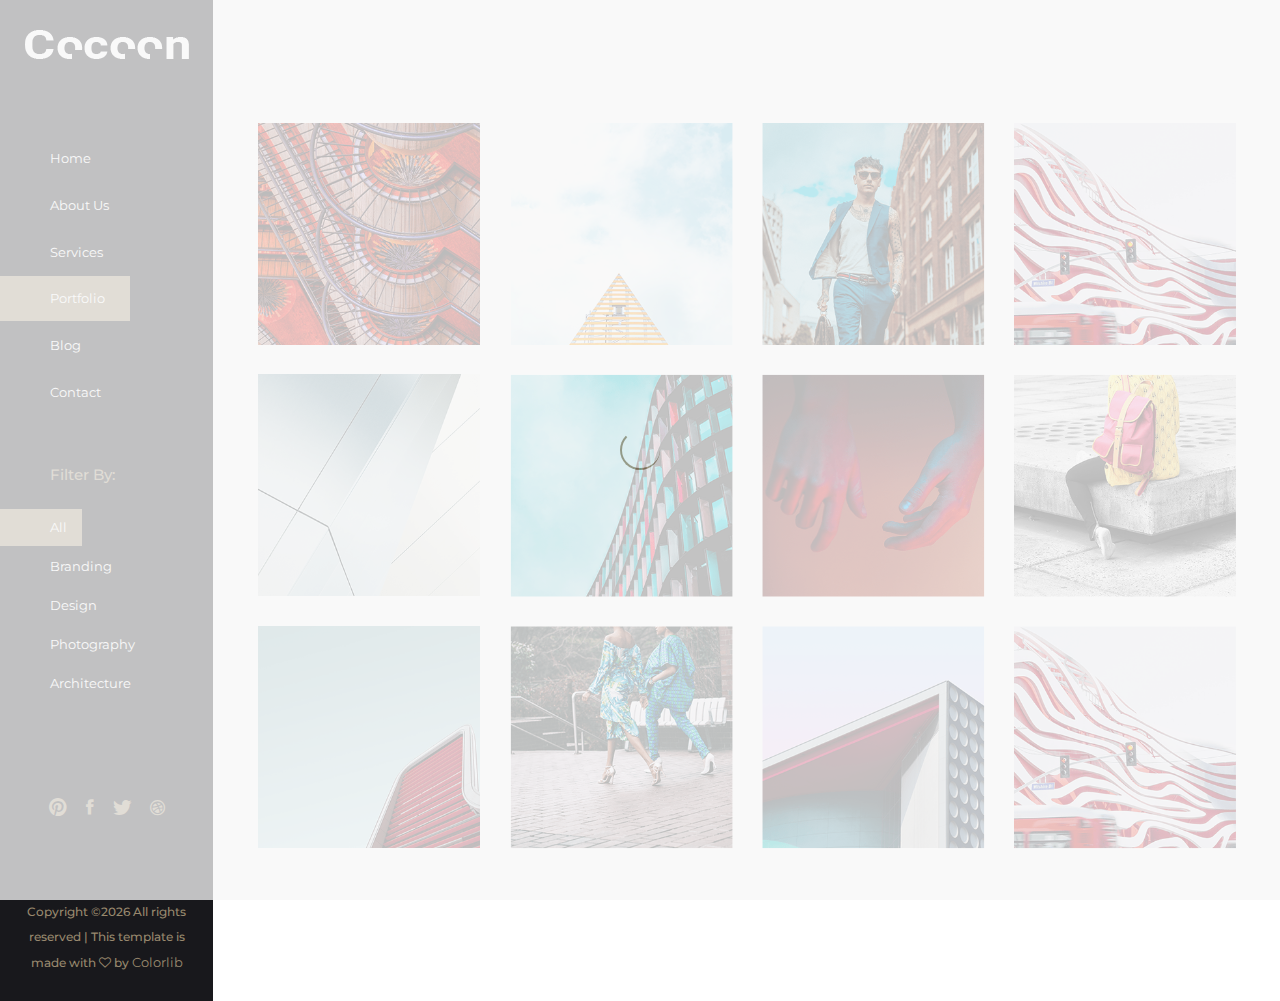
<file: portfolio.html>
<!DOCTYPE html>
<html lang="en">
<head>
    <!-- ========== Meta Tags ========== -->
    <meta charset="UTF-8">
    <meta name="description" content="Cocoon -Portfolio">
    <meta name="keywords" content="Cocoon , Portfolio">
    <meta name="author" content="Pharaohlab">
    <meta name="viewport" content="width=device-width, initial-scale=1, maximum-scale=1">
    <!-- ========== Title ========== -->
    <title> Cocoon -Portfolio</title>
    <!-- ========== Favicon Ico ========== -->
    <!--<link rel="icon" href="fav.ico">-->
    <!-- ========== STYLESHEETS ========== -->
    <!-- Bootstrap CSS -->
    <link href="assets/css/bootstrap.min.css" rel="stylesheet">
    <!-- Fonts Icon CSS -->
    <link href="assets/css/font-awesome.min.css" rel="stylesheet">
    <link href="assets/css/et-line.css" rel="stylesheet">
    <link href="assets/css/ionicons.min.css" rel="stylesheet">
    <!-- Carousel CSS -->
    <link href="assets/css/slick.css" rel="stylesheet">
    <!-- Magnific-popup -->
    <link rel="stylesheet" href="assets/css/magnific-popup.css">
    <!-- Animate CSS -->
    <link rel="stylesheet" href="assets/css/animate.min.css">
    <!-- Custom styles for this template -->
    <link href="assets/css/main.css" rel="stylesheet">
</head>
<body>
<div class="loader">
    <div class="loader-outter"></div>
    <div class="loader-inner"></div>
</div>

<div class="body-container container-fluid">
    <a class="menu-btn" href="javascript:void(0)">
        <i class="ion ion-grid"></i>
    </a>
    <div class="row justify-content-center">
        <!--=================== side menu ====================-->
        <div class="col-lg-2 col-md-3 col-12 menu_block">

            <!--logo -->
            <div class="logo_box">
                <a href="#">
                    <img src="assets/img/logo.png" alt="cocoon">
                </a>
            </div>
            <!--logo end-->

            <!--main menu -->
            <div class="side_menu_section">
                <ul class="menu_nav">
                    <li>
                        <a href="index.html">
                            Home
                        </a>
                    </li>
                    <li>
                        <a href="about.html">
                            About Us
                        </a>
                    </li>
                    <li>
                        <a href="services.html">
                            Services
                        </a>
                    </li>
                    <li class="active">
                        <a href="portfolio.html">
                            Portfolio
                        </a>
                    </li>
                    <li>
                        <a href="blog.html">
                            Blog
                        </a>
                    </li>
                    <li>
                        <a href="contact.html">
                            Contact
                        </a>
                    </li>
                </ul>
            </div>
            <!--main menu end -->

            <!--filter menu -->
            <div class="side_menu_section">
                <h4 class="side_title">filter by:</h4>
                <ul  id="filtr-container"  class="filter_nav">
                    <li  data-filter="*" class="active"><a href="javascript:void(0)" >all</a></li>
                    <li data-filter=".branding"> <a href="javascript:void(0)">branding</a></li>
                    <li data-filter=".design"><a href="javascript:void(0)">design</a></li>
                    <li data-filter=".photography"><a href="javascript:void(0)">photography</a></li>
                    <li data-filter=".architecture"><a href="javascript:void(0)">architecture</a></li>
                </ul>
            </div>
            <!--filter menu end -->


            <!--social and copyright -->
            <div class="side_menu_bottom">
                <div class="side_menu_bottom_inner">
                    <ul class="social_menu">
                        <li>
                            <a href="#"> <i class="ion ion-social-pinterest"></i> </a>
                        </li>
                        <li>
                            <a href="#"> <i class="ion ion-social-facebook"></i> </a>
                        </li>
                        <li>
                            <a href="#"> <i class="ion ion-social-twitter"></i> </a>
                        </li>
                        <li>
                            <a href="#"> <i class="ion ion-social-dribbble"></i> </a>
                        </li>
                    </ul>
                    <div class="copy_right">
                        <!-- Link back to Colorlib can't be removed. Template is licensed under CC BY 3.0. -->
                        <p class="copyright">Copyright &copy;<script>document.write(new Date().getFullYear());</script> All rights reserved | This template is made with <i class="fa fa-heart-o" aria-hidden="true"></i> by <a href="https://colorlib.com" target="_blank">Colorlib</a></p>
                        <!-- Link back to Colorlib can't be removed. Template is licensed under CC BY 3.0. -->
                    </div>
                </div>
            </div>
            <!--social and copyright end -->

        </div>
        <!--=================== side menu end====================-->

        <!--=================== content body ====================-->
        <div class="col-lg-10 col-md-9 col-12 body_block  align-content-center">
            <!--=================== filter portfolio start====================-->
            <div class="portfolio gutters grid img-container">
                <div class="grid-sizer col-sm-12 col-md-6 col-lg-3"></div>
                <div class="grid-item branding  col-sm-12 col-md-6 col-lg-3">
                    <a href="assets/img/portfolio/port1.png" title="project name 1">
                        <div class="project_box_one">
                            <img src="assets/img/portfolio/port1.png" alt="pro1" />
                            <div class="product_info">
                                <div class="product_info_text">
                                    <div class="product_info_text_inner">
                                        <i class="ion ion-plus"></i>
                                        <h4>project name</h4>
                                    </div>
                                </div>
                            </div>
                        </div>
                    </a>
                </div>
                <div class="grid-item  branding architecture  col-md-6 col-lg-3">
                    <a href="assets/img/portfolio/port2.png" title="project name 2">
                        <div class="project_box_one">
                            <img src="assets/img/portfolio/port2.png" alt="pro1" />
                            <div class="product_info">
                                <div class="product_info_text">
                                    <div class="product_info_text_inner">
                                        <i class="ion ion-plus"></i>
                                        <h4>project name</h4>
                                    </div>
                                </div>
                            </div>
                        </div>
                    </a>
                </div>
                <div class="grid-item  design col-sm-12 col-md-6 col-lg-3">
                    <a href="assets/img/portfolio/port3.png" title="project name 5">
                        <div class="project_box_one">
                            <img src="assets/img/portfolio/port3.png" alt="pro1" />
                            <div class="product_info">
                                <div class="product_info_text">
                                    <div class="product_info_text_inner">
                                        <i class="ion ion-plus"></i>
                                        <h4>project name</h4>
                                    </div>
                                </div>
                            </div>
                        </div>
                    </a>
                </div>
                <div class="grid-item  photography design col-sm-12 col-md-6 col-lg-3">
                    <a href="assets/img/portfolio/port4.png" title="project name 5">
                        <div class="project_box_one">
                            <img src="assets/img/portfolio/port4.png" alt="pro1" />
                            <div class="product_info">
                                <div class="product_info_text">
                                    <div class="product_info_text_inner">
                                        <i class="ion ion-plus"></i>
                                        <h4>project name</h4>
                                    </div>
                                </div>
                            </div>
                        </div>
                    </a>
                </div>
                <div class="grid-item  branding photography  col-sm-12 col-md-6 col-lg-3">
                    <a href="assets/img/portfolio/port5.png" title="project name 5">
                        <div class="project_box_one">
                            <img src="assets/img/portfolio/port5.png" alt="pro1" />
                            <div class="product_info">
                                <div class="product_info_text">
                                    <div class="product_info_text_inner">
                                        <i class="ion ion-plus"></i>
                                        <h4>project name</h4>
                                    </div>
                                </div>
                            </div>
                        </div>
                    </a>
                </div>
                <div class="grid-item   architecture design col-sm-12 col-md-6 col-lg-3">
                    <a href="assets/img/portfolio/port6.png" title="project name 5">
                        <div class="project_box_one">
                            <img src="assets/img/portfolio/port6.png" alt="pro1" />
                            <div class="product_info">
                                <div class="product_info_text">
                                    <div class="product_info_text_inner">
                                        <i class="ion ion-plus"></i>
                                        <h4>project name</h4>
                                    </div>
                                </div>
                            </div>
                        </div>
                    </a>
                </div>
                <div class="grid-item  photography architecture col-sm-12 col-md-6 col-lg-3">
                    <a href="assets/img/portfolio/port7.png" title="project name 5">
                        <div class="project_box_one">
                            <img src="assets/img/portfolio/port7.png" alt="pro1" />
                            <div class="product_info">
                                <div class="product_info_text">
                                    <div class="product_info_text_inner">
                                        <i class="ion ion-plus"></i>
                                        <h4>project name</h4>
                                    </div>
                                </div>
                            </div>
                        </div>
                    </a>
                </div>
                <div class="grid-item  branding design  col-sm-12 col-md-6 col-lg-3">
                    <a href="assets/img/portfolio/port8.png" title="project name 5">
                        <div class="project_box_one">
                            <img src="assets/img/portfolio/port8.png" alt="pro1" />
                            <div class="product_info">
                                <div class="product_info_text">
                                    <div class="product_info_text_inner">
                                        <i class="ion ion-plus"></i>
                                        <h4>project name</h4>
                                    </div>
                                </div>
                            </div>
                        </div>
                    </a>
                </div>
                <div class="grid-item architecture  col-sm-12 col-md-6 col-lg-3">
                    <a href="assets/img/portfolio/port9.png" title="project name 4">
                        <div class="project_box_one">
                            <img src="assets/img/portfolio/port9.png" alt="pro1" />
                            <div class="product_info">
                                <div class="product_info_text">
                                    <div class="product_info_text_inner">
                                        <i class="ion ion-plus"></i>
                                        <h4>project name</h4>
                                    </div>
                                </div>
                            </div>
                        </div>
                    </a>
                </div>
                <div class="grid-item  photography architecture col-sm-12 col-md-6 col-lg-3">
                    <a href="assets/img/portfolio/port10.png" title="project name 5">
                        <div class="project_box_one">
                            <img src="assets/img/portfolio/port10.png" alt="pro1" />
                            <div class="product_info">
                                <div class="product_info_text">
                                    <div class="product_info_text_inner">
                                        <i class="ion ion-plus"></i>
                                        <h4>project name</h4>
                                    </div>
                                </div>
                            </div>
                        </div>
                    </a>
                </div>
                <div class="grid-item  branding design  col-sm-12 col-md-6 col-lg-3">
                    <a href="assets/img/portfolio/port11.png" title="project name 5">
                        <div class="project_box_one">
                            <img src="assets/img/portfolio/port11.png" alt="pro1" />
                            <div class="product_info">
                                <div class="product_info_text">
                                    <div class="product_info_text_inner">
                                        <i class="ion ion-plus"></i>
                                        <h4>project name</h4>
                                    </div>
                                </div>
                            </div>
                        </div>
                    </a>
                </div>
                <div class="grid-item architecture  col-sm-12 col-md-6 col-lg-3">
                    <a href="assets/img/portfolio/port4.png" title="project name 4">
                        <div class="project_box_one">
                            <img src="assets/img/portfolio/port4.png" alt="pro1" />
                            <div class="product_info">
                                <div class="product_info_text">
                                    <div class="product_info_text_inner">
                                        <i class="ion ion-plus"></i>
                                        <h4>project name</h4>
                                    </div>
                                </div>
                            </div>
                        </div>
                    </a>
                </div>
            </div>
            <!--=================== filter portfolio end====================-->
        </div>
        <!--=================== content body end ====================-->
    </div>
</div>



<!-- jquery -->
<script src="assets/js/jquery.min.js"></script>
<!-- bootstrap -->
<script src="assets/js/popper.js"></script>
<script src="assets/js/bootstrap.min.js"></script>
<script src="assets/js/waypoints.min.js"></script>
<!--slick carousel -->
<script src="assets/js/slick.min.js"></script>
<!--Portfolio Filter-->
<script src="assets/js/imgloaded.js"></script>
<script src="assets/js/isotope.js"></script>
<!-- Magnific-popup -->
<script src="assets/js/jquery.magnific-popup.min.js"></script>
<!--Counter-->
<script src="assets/js/jquery.counterup.min.js"></script>
<!-- WOW JS -->
<script src="assets/js/wow.min.js"></script>
<!-- Custom js -->
<script src="assets/js/main.js"></script>
</body>
</html>
</file>
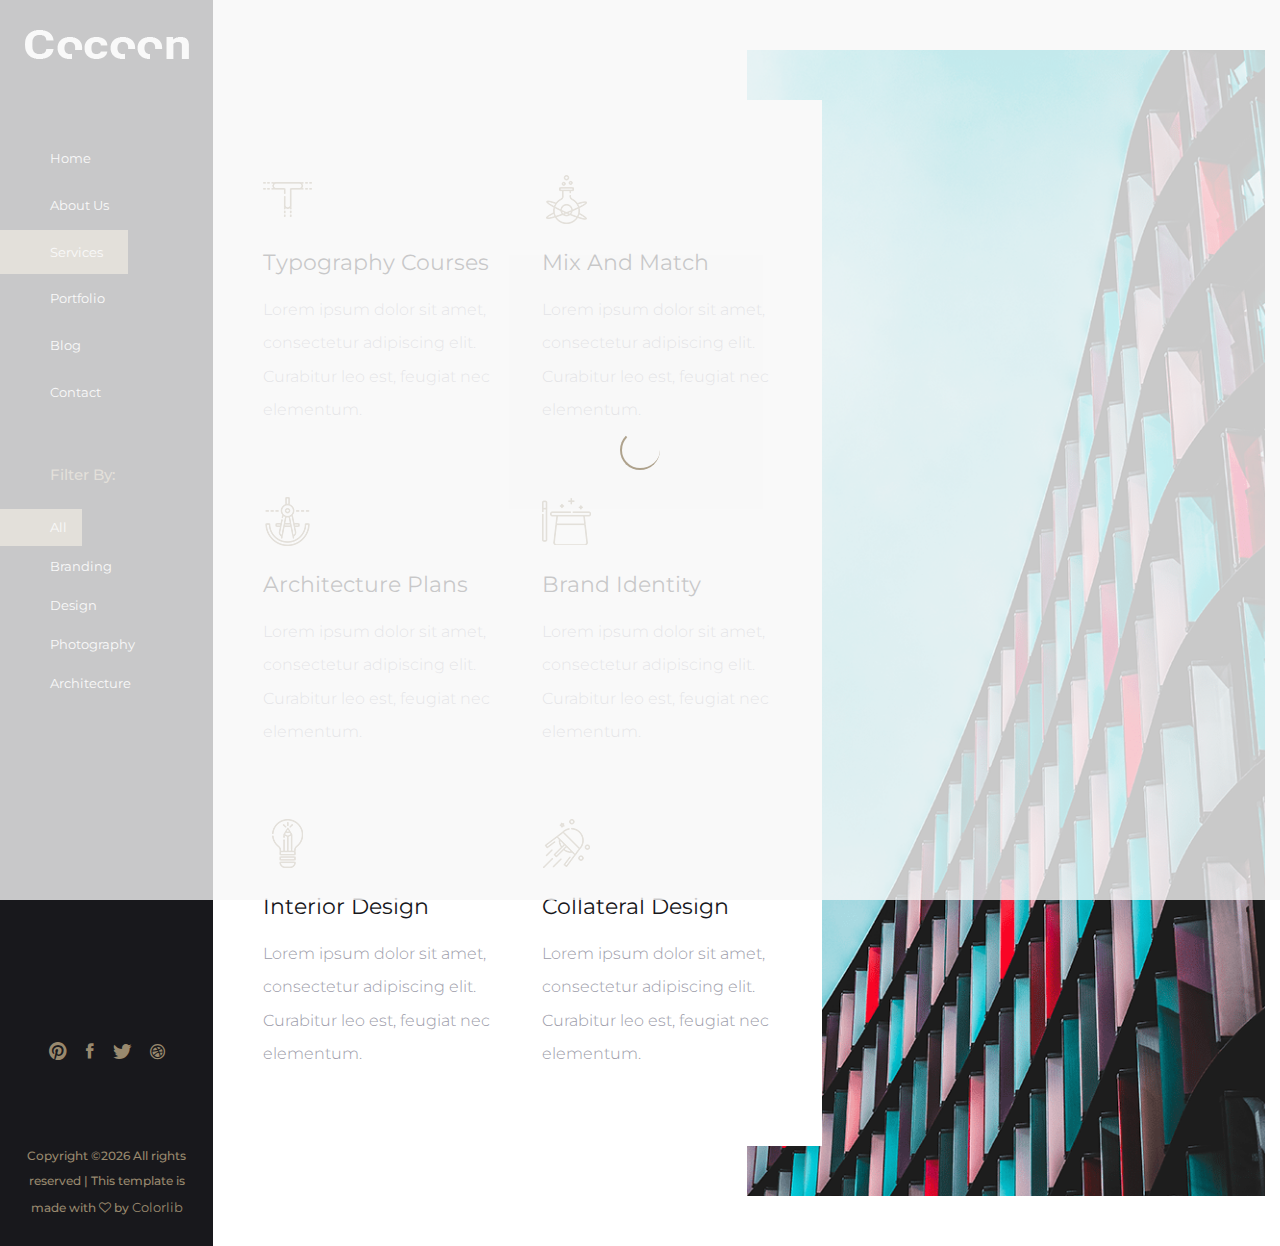
<file: services.html>
<!DOCTYPE html>
<html lang="en">
<head>
    <!-- ========== Meta Tags ========== -->
    <meta charset="UTF-8">
    <meta name="description" content="Cocoon -Portfolio">
    <meta name="keywords" content="Cocoon , Portfolio">
    <meta name="author" content="Pharaohlab">
    <meta name="viewport" content="width=device-width, initial-scale=1, maximum-scale=1">
    <!-- ========== Title ========== -->
    <title> Cocoon -Portfolio</title>
    <!-- ========== Favicon Ico ========== -->
    <!--<link rel="icon" href="fav.ico">-->
    <!-- ========== STYLESHEETS ========== -->
    <!-- Bootstrap CSS -->
    <link href="assets/css/bootstrap.min.css" rel="stylesheet">
    <!-- Fonts Icon CSS -->
    <link href="assets/css/font-awesome.min.css" rel="stylesheet">
    <link href="assets/css/et-line.css" rel="stylesheet">
    <link href="assets/css/ionicons.min.css" rel="stylesheet">
    <!-- Carousel CSS -->
    <link href="assets/css/slick.css" rel="stylesheet">
    <!-- Magnific-popup -->
    <link rel="stylesheet" href="assets/css/magnific-popup.css">
    <!-- Animate CSS -->
    <link rel="stylesheet" href="assets/css/animate.min.css">
    <!-- Custom styles for this template -->
    <link href="assets/css/main.css" rel="stylesheet">
</head>
<body>
<div class="loader">
    <div class="loader-outter"></div>
    <div class="loader-inner"></div>
</div>

<div class="body-container container-fluid">

    <!--=================== menu Button show in small screens ====================-->
    <a class="menu-btn" href="javascript:void(0)">
        <i class="ion ion-grid"></i>
    </a>
    <!--=================== menu Button end====================-->

    <div class="row justify-content-center">
        <!--=================== side menu ====================-->
        <div class="col-lg-2 col-md-3 col-12 menu_block">

            <!--logo -->
            <div class="logo_box">
                <a href="#">
                    <img src="assets/img/logo.png" alt="cocoon">
                </a>
            </div>
            <!--logo end-->

            <!--main menu -->
            <div class="side_menu_section">
                <ul class="menu_nav">
                    <li >
                        <a href="index.html">
                            Home
                        </a>
                    </li>
                    <li>
                        <a href="about.html">
                            About Us
                        </a>
                    </li>
                    <li class="active">
                        <a href="services.html">
                            Services
                        </a>
                    </li>
                    <li>
                        <a href="portfolio.html">
                            Portfolio
                        </a>
                    </li>
                    <li>
                        <a href="blog.html">
                            Blog
                        </a>
                    </li>
                    <li>
                        <a href="contact.html">
                            Contact
                        </a>
                    </li>
                </ul>
            </div>
            <!--main menu end -->

            <!--filter menu -->
            <div class="side_menu_section">
                <h4 class="side_title">filter by:</h4>
                <ul  id="filtr-container"  class="filter_nav">
                    <li  data-filter="*" class="active"><a href="javascript:void(0)" >all</a></li>
                    <li data-filter=".branding"> <a href="javascript:void(0)">branding</a></li>
                    <li data-filter=".design"><a href="javascript:void(0)">design</a></li>
                    <li data-filter=".photography"><a href="javascript:void(0)">photography</a></li>
                    <li data-filter=".architecture"><a href="javascript:void(0)">architecture</a></li>
                </ul>
            </div>
            <!--filter menu end -->


            <!--social and copyright -->
            <div class="side_menu_bottom">
                <div class="side_menu_bottom_inner">
                    <ul class="social_menu">
                        <li>
                            <a href="#"> <i class="ion ion-social-pinterest"></i> </a>
                        </li>
                        <li>
                            <a href="#"> <i class="ion ion-social-facebook"></i> </a>
                        </li>
                        <li>
                            <a href="#"> <i class="ion ion-social-twitter"></i> </a>
                        </li>
                        <li>
                            <a href="#"> <i class="ion ion-social-dribbble"></i> </a>
                        </li>
                    </ul>
                    <div class="copy_right">
                        <!-- Link back to Colorlib can't be removed. Template is licensed under CC BY 3.0. -->
                        <p class="copyright">Copyright &copy;<script>document.write(new Date().getFullYear());</script> All rights reserved | This template is made with <i class="fa fa-heart-o" aria-hidden="true"></i> by <a href="https://colorlib.com" target="_blank">Colorlib</a></p>
                        <!-- Link back to Colorlib can't be removed. Template is licensed under CC BY 3.0. -->
                    </div>
                </div>
            </div>
            <!--social and copyright end -->

        </div>
        <!--=================== side menu end====================-->

        <!--=================== content body ====================-->
        <div class="col-lg-10 col-md-9 col-12 body_block  align-content-center">
            <div>
<!--=================== image card start here  (has two section left and right )====================-->
                <div class="img_card">
                    <div class="row justify-content-center">
                        <div class="col-md-6 col-7 content_section">
                            <div class="content_box">
                                <div class="content_box_inner">
                                    <div class="row justify-content-center">
<!--=================== services boxes start here  ====================-->
                                        <div class="col-md-6 col-12">
                                            <div class="img_box_one text-left">
                                                <img src="assets/img/icons/typo.png" alt="services icon">
                                                <div class="content">
                                                    <h5>
                                                        Typography Courses
                                                    </h5>
                                                    <p>
                                                        Lorem ipsum dolor sit amet, consectetur adipiscing elit. Curabitur leo est, feugiat nec elementum.
                                                    </p>
                                                </div>
                                            </div>
                                        </div>
                                        <div class="col-md-6 col-12">
                                            <div class="img_box_one text-left">
                                                <img src="assets/img/icons/flask.png" alt="services icon">
                                                <div class="content">
                                                    <h5>
                                                        Mix and Match
                                                    </h5>
                                                    <p>
                                                        Lorem ipsum dolor sit amet, consectetur adipiscing elit. Curabitur leo est, feugiat nec elementum.
                                                    </p>
                                                </div>
                                            </div>
                                        </div>
                                        <div class="col-md-6 col-12">
                                            <div class="img_box_one text-left">
                                                <img src="assets/img/icons/compass.png" alt="services icon">
                                                <div class="content">
                                                    <h5>
                                                        Architecture Plans
                                                    </h5>
                                                    <p>
                                                        Lorem ipsum dolor sit amet, consectetur adipiscing elit. Curabitur leo est, feugiat nec elementum.
                                                    </p>
                                                </div>
                                            </div>
                                        </div>
                                        <div class="col-md-6 col-12">
                                            <div class="img_box_one text-left">
                                                <img src="assets/img/icons/magic.png" alt="services icon">
                                                <div class="content">
                                                    <h5>
                                                        Brand Identity
                                                    </h5>
                                                    <p>
                                                        Lorem ipsum dolor sit amet, consectetur adipiscing elit. Curabitur leo est, feugiat nec elementum.
                                                    </p>
                                                </div>
                                            </div>
                                        </div>
                                        <div class="col-md-6 col-12">
                                            <div class="img_box_one text-left">
                                                <img src="assets/img/icons/idea.png" alt="services icon">
                                                <div class="content">
                                                    <h5>
                                                        Interior Design
                                                    </h5>
                                                    <p>
                                                        Lorem ipsum dolor sit amet, consectetur adipiscing elit. Curabitur leo est, feugiat nec elementum.
                                                    </p>
                                                </div>
                                            </div>
                                        </div>
                                        <div class="col-md-6 col-12">
                                            <div class="img_box_one text-left">
                                                <img src="assets/img/icons/satelite.png" alt="services icon">
                                                <div class="content">
                                                    <h5>
                                                        Collateral Design
                                                    </h5>
                                                    <p>
                                                        Lorem ipsum dolor sit amet, consectetur adipiscing elit. Curabitur leo est, feugiat nec elementum.
                                                    </p>
                                                </div>
                                            </div>
                                        </div>
 <!--=================== services boxes end here  ====================-->
                                    </div>
                                </div>
                            </div>
                        </div>
                        <div class="col-md-6 col-5 img_section" style="background-image: url('assets/img/bg/service_bg.png');"></div>
                    </div>
                </div>
<!--=================== image card end here ====================-->
            </div>
        </div>
        <!--=================== content body end ====================-->
    </div>
</div>


<!-- jquery -->
<script src="assets/js/jquery.min.js"></script>
<!-- bootstrap -->
<script src="assets/js/popper.js"></script>
<script src="assets/js/bootstrap.min.js"></script>
<script src="assets/js/waypoints.min.js"></script>
<!--slick carousel -->
<script src="assets/js/slick.min.js"></script>
<!--Portfolio Filter-->
<script src="assets/js/imgloaded.js"></script>
<script src="assets/js/isotope.js"></script>
<!-- Magnific-popup -->
<script src="assets/js/jquery.magnific-popup.min.js"></script>
<!--Counter-->
<script src="assets/js/jquery.counterup.min.js"></script>
<!-- WOW JS -->
<script src="assets/js/wow.min.js"></script>
<!-- Custom js -->
<script src="assets/js/main.js"></script>
</body>
</html>
</file>
<file: assets/css/et-line.css>
@font-face{font-family:et-line;src:url(../fonts/et-line.eot);src:url(../fonts/et-line.eot?#iefix) format('embedded-opentype'),url(../fonts/et-line.woff) format('woff'),url(../fonts/et-line.ttf) format('truetype'),url(../fonts/et-line.svg#et-line) format('svg');font-weight:400;font-style:normal}[data-icon]:before{font-family:et-line;content:attr(data-icon);speak:none;font-weight:400;font-variant:normal;text-transform:none;line-height:1;-webkit-font-smoothing:antialiased;-moz-osx-font-smoothing:grayscale;display:inline-block}.icon-adjustments,.icon-alarmclock,.icon-anchor,.icon-aperture,.icon-attachment,.icon-bargraph,.icon-basket,.icon-beaker,.icon-bike,.icon-book-open,.icon-briefcase,.icon-browser,.icon-calendar,.icon-camera,.icon-caution,.icon-chat,.icon-circle-compass,.icon-clipboard,.icon-clock,.icon-cloud,.icon-compass,.icon-desktop,.icon-dial,.icon-document,.icon-documents,.icon-download,.icon-dribbble,.icon-edit,.icon-envelope,.icon-expand,.icon-facebook,.icon-flag,.icon-focus,.icon-gears,.icon-genius,.icon-gift,.icon-global,.icon-globe,.icon-googleplus,.icon-grid,.icon-happy,.icon-hazardous,.icon-heart,.icon-hotairballoon,.icon-hourglass,.icon-key,.icon-laptop,.icon-layers,.icon-lifesaver,.icon-lightbulb,.icon-linegraph,.icon-linkedin,.icon-lock,.icon-magnifying-glass,.icon-map,.icon-map-pin,.icon-megaphone,.icon-mic,.icon-mobile,.icon-newspaper,.icon-notebook,.icon-paintbrush,.icon-paperclip,.icon-pencil,.icon-phone,.icon-picture,.icon-pictures,.icon-piechart,.icon-presentation,.icon-pricetags,.icon-printer,.icon-profile-female,.icon-profile-male,.icon-puzzle,.icon-quote,.icon-recycle,.icon-refresh,.icon-ribbon,.icon-rss,.icon-sad,.icon-scissors,.icon-scope,.icon-search,.icon-shield,.icon-speedometer,.icon-strategy,.icon-streetsign,.icon-tablet,.icon-target,.icon-telescope,.icon-toolbox,.icon-tools,.icon-tools-2,.icon-trophy,.icon-tumblr,.icon-twitter,.icon-upload,.icon-video,.icon-wallet,.icon-wine{font-family:et-line;speak:none;font-style:normal;font-weight:400;font-variant:normal;text-transform:none;line-height:1;-webkit-font-smoothing:antialiased;-moz-osx-font-smoothing:grayscale;display:inline-block}.icon-mobile:before{content:"\e000"}.icon-laptop:before{content:"\e001"}.icon-desktop:before{content:"\e002"}.icon-tablet:before{content:"\e003"}.icon-phone:before{content:"\e004"}.icon-document:before{content:"\e005"}.icon-documents:before{content:"\e006"}.icon-search:before{content:"\e007"}.icon-clipboard:before{content:"\e008"}.icon-newspaper:before{content:"\e009"}.icon-notebook:before{content:"\e00a"}.icon-book-open:before{content:"\e00b"}.icon-browser:before{content:"\e00c"}.icon-calendar:before{content:"\e00d"}.icon-presentation:before{content:"\e00e"}.icon-picture:before{content:"\e00f"}.icon-pictures:before{content:"\e010"}.icon-video:before{content:"\e011"}.icon-camera:before{content:"\e012"}.icon-printer:before{content:"\e013"}.icon-toolbox:before{content:"\e014"}.icon-briefcase:before{content:"\e015"}.icon-wallet:before{content:"\e016"}.icon-gift:before{content:"\e017"}.icon-bargraph:before{content:"\e018"}.icon-grid:before{content:"\e019"}.icon-expand:before{content:"\e01a"}.icon-focus:before{content:"\e01b"}.icon-edit:before{content:"\e01c"}.icon-adjustments:before{content:"\e01d"}.icon-ribbon:before{content:"\e01e"}.icon-hourglass:before{content:"\e01f"}.icon-lock:before{content:"\e020"}.icon-megaphone:before{content:"\e021"}.icon-shield:before{content:"\e022"}.icon-trophy:before{content:"\e023"}.icon-flag:before{content:"\e024"}.icon-map:before{content:"\e025"}.icon-puzzle:before{content:"\e026"}.icon-basket:before{content:"\e027"}.icon-envelope:before{content:"\e028"}.icon-streetsign:before{content:"\e029"}.icon-telescope:before{content:"\e02a"}.icon-gears:before{content:"\e02b"}.icon-key:before{content:"\e02c"}.icon-paperclip:before{content:"\e02d"}.icon-attachment:before{content:"\e02e"}.icon-pricetags:before{content:"\e02f"}.icon-lightbulb:before{content:"\e030"}.icon-layers:before{content:"\e031"}.icon-pencil:before{content:"\e032"}.icon-tools:before{content:"\e033"}.icon-tools-2:before{content:"\e034"}.icon-scissors:before{content:"\e035"}.icon-paintbrush:before{content:"\e036"}.icon-magnifying-glass:before{content:"\e037"}.icon-circle-compass:before{content:"\e038"}.icon-linegraph:before{content:"\e039"}.icon-mic:before{content:"\e03a"}.icon-strategy:before{content:"\e03b"}.icon-beaker:before{content:"\e03c"}.icon-caution:before{content:"\e03d"}.icon-recycle:before{content:"\e03e"}.icon-anchor:before{content:"\e03f"}.icon-profile-male:before{content:"\e040"}.icon-profile-female:before{content:"\e041"}.icon-bike:before{content:"\e042"}.icon-wine:before{content:"\e043"}.icon-hotairballoon:before{content:"\e044"}.icon-globe:before{content:"\e045"}.icon-genius:before{content:"\e046"}.icon-map-pin:before{content:"\e047"}.icon-dial:before{content:"\e048"}.icon-chat:before{content:"\e049"}.icon-heart:before{content:"\e04a"}.icon-cloud:before{content:"\e04b"}.icon-upload:before{content:"\e04c"}.icon-download:before{content:"\e04d"}.icon-target:before{content:"\e04e"}.icon-hazardous:before{content:"\e04f"}.icon-piechart:before{content:"\e050"}.icon-speedometer:before{content:"\e051"}.icon-global:before{content:"\e052"}.icon-compass:before{content:"\e053"}.icon-lifesaver:before{content:"\e054"}.icon-clock:before{content:"\e055"}.icon-aperture:before{content:"\e056"}.icon-quote:before{content:"\e057"}.icon-scope:before{content:"\e058"}.icon-alarmclock:before{content:"\e059"}.icon-refresh:before{content:"\e05a"}.icon-happy:before{content:"\e05b"}.icon-sad:before{content:"\e05c"}.icon-facebook:before{content:"\e05d"}.icon-twitter:before{content:"\e05e"}.icon-googleplus:before{content:"\e05f"}.icon-rss:before{content:"\e060"}.icon-tumblr:before{content:"\e061"}.icon-linkedin:before{content:"\e062"}.icon-dribbble:before{content:"\e063"}
</file>
<file: assets/css/main.css>
/*
 * Cocoon -  Portfolio html  Template
 * Build Date: december 2017
 * Author: colorlib
 * Copyright (C) 2018 colorlib
 */
/* ------------------------------------- */
/* TABLE OF CONTENTS
/* -------------------------------------
    . GENERAL
    . SIDE MENU
    . BODY SIDE GENEREL CLASSES
    . BUTTONS
    . ICON BOXES
    . PROJECTS SECTION (PORTFOLIO)
    . BLOG  SECTION
    . COUNTER SECTION
    . Testimonial SECTION
	. Contact Section
	.PROGRESSBAR
	.SINGLE POST (COMMENTS SIDEBAR TAGS LIST)
	------------------------------------- */
/*  ----------------------------------------------------
1. GENERAL
-------------------------------------------------------- */
/* ----------------IMPORT GOOGLE FONTS ------------------- */
@import url("https://fonts.googleapis.com/css?family=Montserrat:300,300i,400,500");
/* ----------------Text Fonts ------------------- */
body {
  font-size: 20px;
  line-height: 1.6;
  font-weight: 300;
  font-family: "Montserrat", sans-serif;
  color: #9c9ca9;
  font-style: normal;
  overflow-x: hidden;
}

h1, h2, h3, h4, h5, h6 {
  font-family: "Montserrat", sans-serif;
  font-weight: 400;
  color: #18181c;
  line-height: 1.3;
}

h1, .h1 {
  font-size: 42px;
  margin-bottom: 25px;
}

h2, .h2 {
  font-size: 38px;
  margin-bottom: 25px;
}

h3, .h3 {
  font-size: 36px;
  margin-bottom: 25px;
}

h4, .h4 {
  font-size: 18px;
  margin-bottom: 15px;
}

h5, .h5 {
  font-size: 16px;
  margin-bottom: 15px;
}

h6, .h6 {
  font-size: 14px;
  margin-bottom: 10px;
}

p {
  font-size: 16px;
  font-family: "Montserrat", sans-serif;
  margin: 0 0 15px;
  line-height: 2.1;
  font-weight: 300;
  color: #9c9ca9;
}
p:last-child {
  margin-bottom: 0;
}

a {
  color: inherit;
  text-decoration: none;
  cursor: pointer;
  font-size: 13px;
  font-weight: 400;
  -webkit-transition: all 0.4s ease-in-out;
  transition: all 0.4s ease-in-out;
}

a:hover,
a:focus,
a:active {
  text-decoration: none;
  outline: none;
  color: #9c9ca9;
  -webkit-transition: all 0.4s ease-in-out;
  transition: all 0.4s ease-in-out;
}

ul.nosyely_list {
  padding: 0;
  margin: 0;
  list-style: none;
}

.section_title {
  position: relative;
  margin-bottom: 25px;
}
.section_title h4 {
  text-transform: capitalize;
  font-weight: 500;
}
.section_title h4:after {
  height: 2px;
  width: 30px;
  content: "";
  background-color: #99896e;
  position: absolute;
  left: 2px;
  bottom: -10px;
}

blockquote {
  padding: 75px 25px 25px;
  font-size: 20px;
  text-align: center;
  margin: 25px 50px;
}
blockquote:before {
  content: open-quote;
  display: block;
  font-size: 134px;
  font-family: Georgia, Verdana, Roboto, serif;
  line-height: 0.2;
  padding: 0;
  opacity: 0.2;
  font-weight: 600;
  margin: 0;
}
blockquote p {
  font-size: 18px;
  text-transform: capitalize;
  font-weight: 400;
  font-style: italic;
}

.text-muted {
  color: #868e96 !important;
  font-size: 14px;
  line-height: 2.1;
}

strong {
  font-weight: 700;
}

.text-xs {
  font-size: 11px;
}

.text-xl {
  font-size: 48px;
  font-weight: 600;
  letter-spacing: 1px;
}

.uppercase {
  text-transform: uppercase;
}

.capitalize {
  text-transform: capitalize;
}

img {
  max-width: 100%;
}

@media (max-width: 768px) {
  h1, .h1 {
    font-size: 28px;
    line-height: 40px;
    margin-bottom: 15px;
    font-weight: 700;
  }

  h2, .h2 {
    font-size: 24px;
    line-height: 40px;
    margin-bottom: 15px;
  }

  h3, .h3 {
    font-size: 20px;
    line-height: 30px;
    margin-bottom: 15px;
  }

  h4, .h4 {
    font-size: 16px;
    line-height: 30px;
    margin-bottom: 10px;
  }

  h5, .h5 {
    font-size: 14px;
    line-height: 25px;
    margin-bottom: 10px;
  }

  h6, .h6 {
    font-size: 12px;
    line-height: 25px;
    margin-bottom: 5px;
  }

  .hide-md {
    display: none !important;
  }
}
/* ----------------Responsive Align ------------------- */
@media all and (max-width: 767px) {
  .text-center-xs {
    text-align: center;
  }

  .text-left-xs {
    text-align: left;
  }

  .text-right-xs {
    text-align: right;
  }
}
.loader {
  position: fixed;
  top: 0;
  bottom: 0;
  width: 100%;
  background-color: #f7f7f7;
  z-index: 999999;
}
.loader .loader-inner {
  position: absolute;
  border: 2px solid #99896e;
  border-radius: 50%;
  width: 40px;
  height: 40px;
  left: calc(50% - 20px);
  top: calc(50% - 20px);
  border-right: 0;
  border-top-color: transparent;
  -webkit-animation: loader-inner 1s cubic-bezier(0.42, 0.61, 0.58, 0.41) infinite;
  animation: loader-inner 1s cubic-bezier(0.42, 0.61, 0.58, 0.41) infinite;
}

@-webkit-keyframes loader-outter {
  0% {
    -webkit-transform: rotate(0deg);
    transform: rotate(0deg);
  }
  100% {
    -webkit-transform: rotate(360deg);
    transform: rotate(360deg);
  }
}
@keyframes loader-outter {
  0% {
    -webkit-transform: rotate(0deg);
    transform: rotate(0deg);
  }
  100% {
    -webkit-transform: rotate(360deg);
    transform: rotate(360deg);
  }
}
@-webkit-keyframes loader-inner {
  0% {
    -webkit-transform: rotate(0deg);
    transform: rotate(0deg);
  }
  100% {
    -webkit-transform: rotate(-360deg);
    transform: rotate(-360deg);
  }
}
@keyframes loader-inner {
  0% {
    -webkit-transform: rotate(0deg);
    transform: rotate(0deg);
  }
  100% {
    -webkit-transform: rotate(-360deg);
    transform: rotate(-360deg);
  }
}
/* ----------------colors------------------- */
.color-gray {
  color: #f4f8fc !important;
}

.color-dark-gray {
  color: #9c9ca9 !important;
}

.color-dark {
  color: #333333 !important;
}

.color-black {
  color: #18181c !important;
}

.color-light {
  color: #ffffff !important;
}

.color-green {
  color: #6cc47f !important;
}

.color-blue {
  color: #0652fd !important;
}

.color-red {
  color: #f97794 !important;
}

.color-orange {
  color: #f79257 !important;
}

.color-yellow {
  color: #ffbf00 !important;
}

.color-purple {
  color: #926cc4 !important;
}

.bg-grad-purple {
  background: #8C66CA;
  background: linear-gradient(135deg, #E25574 0%, #8C66CA 100%);
}

.bg-macaroni {
  background: -webkit-gradient(linear, left top, right top, from(#ff5f6d), to(#ffc371));
  background: linear-gradient(90deg, #ff5f6d 0%, #ffc371 100%);
}

.bg-light {
  background-color: #ffffff !important;
}

.bg-gray {
  background-color: #f4f8fc !important;
}

.bg-black {
  background-color: #18181c !important;
}

.bg-blue {
  background-color: #0652fd !important;
}

.bg-purple {
  background-color: #926cc4 !important;
}

/* --------------PADDING STYLE-------------- */
.p0 {
  padding: 0 !important;
}

.p5 {
  padding: 5px !important;
}

.p10 {
  padding: 10px !important;
}

.p15 {
  padding: 15px !important;
}

.p20 {
  padding: 20px !important;
}

.p25 {
  padding: 25px !important;
}

.p30 {
  padding: 30px !important;
}

.p35 {
  padding: 35px !important;
}

.p40 {
  padding: 40px !important;
}

.p45 {
  padding: 45px !important;
}

.p50 {
  padding: 50px !important;
}

.p55 {
  padding: 55px !important;
}

.p60 {
  padding: 60px !important;
}

.p65 {
  padding: 65px !important;
}

.p70 {
  padding: 70px !important;
}

.p75 {
  padding: 75px !important;
}

.p80 {
  padding: 80px !important;
}

.p85 {
  padding: 85px !important;
}

.p90 {
  padding: 90px !important;
}

.p95 {
  padding: 95px !important;
}

.p100 {
  padding: 100px !important;
}

.pt0 {
  padding-top: 0 !important;
}

.pt5 {
  padding-top: 5px !important;
}

.pt10 {
  padding-top: 10px !important;
}

.pt15 {
  padding-top: 15px !important;
}

.pt20 {
  padding-top: 20px !important;
}

.pt25 {
  padding-top: 25px !important;
}

.pt30 {
  padding-top: 30px !important;
}

.pt35 {
  padding-top: 35px !important;
}

.pt40 {
  padding-top: 40px !important;
}

.pt45 {
  padding-top: 45px !important;
}

.pt50 {
  padding-top: 50px !important;
}

.pt55 {
  padding-top: 55px !important;
}

.pt60 {
  padding-top: 60px !important;
}

.pt65 {
  padding-top: 65px !important;
}

.pt70 {
  padding-top: 70px !important;
}

.pt75 {
  padding-top: 75px !important;
}

.pt80 {
  padding-top: 80px !important;
}

.pt85 {
  padding-top: 85px !important;
}

.pt90 {
  padding-top: 90px !important;
}

.pt95 {
  padding-top: 95px !important;
}

.pt100 {
  padding-top: 100px !important;
}

.pt120 {
  padding-top: 120px !important;
}

.pt200 {
  padding-top: 200px !important;
}

.pr0 {
  padding-right: 0 !important;
}

.pr5 {
  padding-right: 5px !important;
}

.pr10 {
  padding-right: 10px !important;
}

.pr15 {
  padding-right: 15px !important;
}

.pr20 {
  padding-right: 20px !important;
}

.pr25 {
  padding-right: 25px !important;
}

.pr30 {
  padding-right: 30px !important;
}

.pr35 {
  padding-right: 35px !important;
}

.pr40 {
  padding-right: 40px !important;
}

.pr45 {
  padding-right: 45px !important;
}

.pr50 {
  padding-right: 50px !important;
}

.pr55 {
  padding-right: 55px !important;
}

.pr60 {
  padding-right: 60px !important;
}

.pr65 {
  padding-right: 65px !important;
}

.pr70 {
  padding-right: 70px !important;
}

.pr75 {
  padding-right: 75px !important;
}

.pr80 {
  padding-right: 80px !important;
}

.pr85 {
  padding-right: 85px !important;
}

.pr90 {
  padding-right: 90px !important;
}

.pr95 {
  padding-right: 95px !important;
}

.pr100 {
  padding-right: 100px !important;
}

.pb0 {
  padding-bottom: 0 !important;
}

.pb5 {
  padding-bottom: 5px !important;
}

.pb10 {
  padding-bottom: 10px !important;
}

.pb15 {
  padding-bottom: 15px !important;
}

.pb20 {
  padding-bottom: 20px !important;
}

.pb25 {
  padding-bottom: 25px !important;
}

.pb30 {
  padding-bottom: 30px !important;
}

.pb35 {
  padding-bottom: 35px !important;
}

.pb40 {
  padding-bottom: 40px !important;
}

.pb45 {
  padding-bottom: 45px !important;
}

.pb50 {
  padding-bottom: 50px !important;
}

.pb55 {
  padding-bottom: 55px !important;
}

.pb60 {
  padding-bottom: 60px !important;
}

.pb65 {
  padding-bottom: 65px !important;
}

.pb70 {
  padding-bottom: 70px !important;
}

.pb75 {
  padding-bottom: 75px !important;
}

.pb80 {
  padding-bottom: 80px !important;
}

.pb85 {
  padding-bottom: 85px !important;
}

.pb90 {
  padding-bottom: 90px !important;
}

.pb95 {
  padding-bottom: 95px !important;
}

.pb100 {
  padding-bottom: 100px !important;
}

.pb120 {
  padding-bottom: 120px !important;
}

.pb200 {
  padding-bottom: 200px !important;
}

.pl0 {
  padding-left: 0;
}

.pl5 {
  padding-left: 5px;
}

.pl10 {
  padding-left: 10px;
}

.pl15 {
  padding-left: 15px;
}

.pl20 {
  padding-left: 20px;
}

.pl25 {
  padding-left: 25px;
}

.pl30 {
  padding-left: 30px;
}

.pl35 {
  padding-left: 35px;
}

.pl40 {
  padding-left: 40px;
}

.pl45 {
  padding-left: 45px;
}

.pl50 {
  padding-left: 50px;
}

.pl55 {
  padding-left: 55px;
}

.pl60 {
  padding-left: 60px;
}

.pl65 {
  padding-left: 65px;
}

.pl70 {
  padding-left: 70px;
}

.pl75 {
  padding-left: 75px;
}

.pl80 {
  padding-left: 80px;
}

.pl85 {
  padding-left: 85px;
}

.pl90 {
  padding-left: 90px;
}

.pl95 {
  padding-left: 95px;
}

.pl100 {
  padding-left: 100px;
}

/*  -----------------MARGIN STYLE----------------------- */
.m0 {
  margin: 0;
}

.m5 {
  margin: 5px;
}

.m10 {
  margin: 10px;
}

.m15 {
  margin: 15px;
}

.m20 {
  margin: 20px;
}

.m25 {
  margin: 25px;
}

.m30 {
  margin: 30px;
}

.m35 {
  margin: 35px;
}

.m40 {
  margin: 40px;
}

.m45 {
  margin: 45px;
}

.m50 {
  margin: 50px;
}

.m55 {
  margin: 55px;
}

.m60 {
  margin: 60px;
}

.m65 {
  margin: 65px;
}

.m70 {
  margin: 70px;
}

.m75 {
  margin: 75px;
}

.m80 {
  margin: 80px;
}

.m85 {
  margin: 85px;
}

.m90 {
  margin: 90px;
}

.m95 {
  margin: 95px;
}

.m100 {
  margin: 100px;
}

.mt0 {
  margin-top: 0 !important;
}

.mt5 {
  margin-top: 5px !important;
}

.mt10 {
  margin-top: 10px !important;
}

.mt15 {
  margin-top: 15px !important;
}

.mt20 {
  margin-top: 20px !important;
}

.mt25 {
  margin-top: 25px !important;
}

.mt30 {
  margin-top: 30px !important;
}

.mt35 {
  margin-top: 35px !important;
}

.mt40 {
  margin-top: 40px !important;
}

.mt45 {
  margin-top: 45px !important;
}

.mt50 {
  margin-top: 50px !important;
}

.mt55 {
  margin-top: 55px !important;
}

.mt60 {
  margin-top: 60px !important;
}

.mt65 {
  margin-top: 65px !important;
}

.mt70 {
  margin-top: 70px !important;
}

.mt75 {
  margin-top: 75px !important;
}

.mt80 {
  margin-top: 80px !important;
}

.mt85 {
  margin-top: 85px !important;
}

.mt90 {
  margin-top: 90px !important;
}

.mt95 {
  margin-top: 95px !important;
}

.mt100 {
  margin-top: 100px !important;
}

.mt110 {
  margin-top: 110px !important;
}

.mt120 {
  margin-top: 120px !important;
}

.mt-75 {
  margin-top: -75px !important;
}

.mr0 {
  margin-right: 0 !important;
}

.mr5 {
  margin-right: 5px !important;
}

.mr10 {
  margin-right: 10px !important;
}

.mr15 {
  margin-right: 15px !important;
}

.mr20 {
  margin-right: 20px !important;
}

.mr25 {
  margin-right: 25px !important;
}

.mr30 {
  margin-right: 30px !important;
}

.mr35 {
  margin-right: 35px !important;
}

.mr40 {
  margin-right: 40px !important;
}

.mr45 {
  margin-right: 45px !important;
}

.mr50 {
  margin-right: 50px !important;
}

.mr55 {
  margin-right: 55px !important;
}

.mr60 {
  margin-right: 60px !important;
}

.mr65 {
  margin-right: 65px !important;
}

.mr70 {
  margin-right: 70px !important;
}

.mr75 {
  margin-right: 75px !important;
}

.mr80 {
  margin-right: 80px !important;
}

.mr85 {
  margin-right: 85px !important;
}

.mr90 {
  margin-right: 90px !important;
}

.mr95 {
  margin-right: 95px !important;
}

.mr100 {
  margin-right: 100px !important;
}

.mb0 {
  margin-bottom: 0 !important;
}

.mb5 {
  margin-bottom: 5px !important;
}

.mb10 {
  margin-bottom: 10px !important;
}

.mb15 {
  margin-bottom: 15px !important;
}

.mb20 {
  margin-bottom: 20px !important;
}

.mb25 {
  margin-bottom: 25px !important;
}

.mb30 {
  margin-bottom: 30px !important;
}

.mb35 {
  margin-bottom: 35px !important;
}

.mb40 {
  margin-bottom: 40px !important;
}

.mb45 {
  margin-bottom: 45px !important;
}

.mb50 {
  margin-bottom: 50px !important;
}

.mb55 {
  margin-bottom: 55px !important;
}

.mb60 {
  margin-bottom: 60px !important;
}

.mb65 {
  margin-bottom: 65px !important;
}

.mb70 {
  margin-bottom: 70px !important;
}

.mb75 {
  margin-bottom: 75px !important;
}

.mb80 {
  margin-bottom: 80px !important;
}

.mb85 {
  margin-bottom: 85px !important;
}

.mb90 {
  margin-bottom: 90px !important;
}

.mb95 {
  margin-bottom: 95px !important;
}

.mb100 {
  margin-bottom: 100px !important;
}

.ml0 {
  margin-left: 0 !important;
}

.ml5 {
  margin-left: 5px !important;
}

.ml10 {
  margin-left: 10px !important;
}

.ml15 {
  margin-left: 15px !important;
}

.ml20 {
  margin-left: 20px !important;
}

.ml25 {
  margin-left: 25px !important;
}

.ml30 {
  margin-left: 30px !important;
}

.ml35 {
  margin-left: 35px !important;
}

.ml40 {
  margin-left: 40px !important;
}

.ml45 {
  margin-left: 45px !important;
}

.ml50 {
  margin-left: 50px !important;
}

.ml55 {
  margin-left: 55px !important;
}

.ml60 {
  margin-left: 60px !important;
}

.ml65 {
  margin-left: 65px !important;
}

.ml70 {
  margin-left: 70px !important;
}

.ml75 {
  margin-left: 75px !important;
}

.ml80 {
  margin-left: 80px !important;
}

.ml85 {
  margin-left: 85px !important;
}

.ml90 {
  margin-left: 90px !important;
}

.ml95 {
  margin-left: 95px !important;
}

.ml100 {
  margin-left: 100px !important;
}

/*  --------------MARGIN STYLE MINUS----------------------------- */
.mt-5 {
  margin-top: -5px;
}

.mt-10 {
  margin-top: -10px;
}

.mt-15 {
  margin-top: -15px;
}

.mt-20 {
  margin-top: -20px;
}

.mt-25 {
  margin-top: -25px;
}

.mt-30 {
  margin-top: -30px;
}

.mt-35 {
  margin-top: -35px;
}

.mt-40 {
  margin-top: -40px;
}

.mt-45 {
  margin-top: -45px;
}

.mt-50 {
  margin-top: -50px;
}

.mt-55 {
  margin-top: -55px;
}

.mt-60 {
  margin-top: -60px;
}

.mt-65 {
  margin-top: -65px;
}

.mt-70 {
  margin-top: -70px;
}

.mt-75 {
  margin-top: -75px;
}

.mt-80 {
  margin-top: -80px;
}

.mt-85 {
  margin-top: -85px;
}

.mt-90 {
  margin-top: -90px;
}

.mt-95 {
  margin-top: -95px;
}

.mt-100 {
  margin-top: -100px;
}

.mt-110 {
  margin-top: -110px;
}

.mt-120 {
  margin-top: -120px;
}

.mt-130 {
  margin-top: -130px;
}

.mt-140 {
  margin-top: -140px;
}

.mt-150 {
  margin-top: -150px;
}

.ml-5 {
  margin-left: -5px;
}

.ml-10 {
  margin-left: -10px;
}

.ml-15 {
  margin-left: -15px;
}

.ml-20 {
  margin-left: -20px;
}

.ml-25 {
  margin-left: -25px;
}

.ml-30 {
  margin-left: -30px;
}

.ml-35 {
  margin-left: -35px;
}

.ml-40 {
  margin-left: -40px;
}

.ml-45 {
  margin-left: -45px;
}

.ml-50 {
  margin-left: -50px;
}

.ml-55 {
  margin-left: -55px;
}

.ml-60 {
  margin-left: -60px;
}

.ml-65 {
  margin-left: -65px;
}

.ml-70 {
  margin-left: -70px;
}

.ml-75 {
  margin-left: -75px;
}

.ml-80 {
  margin-left: -80px;
}

.ml-85 {
  margin-left: -85px;
}

.ml-90 {
  margin-left: -90px;
}

.ml-95 {
  margin-left: -95px;
}

.ml-100 {
  margin-left: -100px;
}

.ml-110 {
  margin-left: -110px;
}

.ml-120 {
  margin-left: -120px;
}

.ml-130 {
  margin-left: -130px;
}

.ml-140 {
  margin-left: -140px;
}

.ml-150 {
  margin-left: -150px;
}

.mb-5 {
  margin-bottom: -5px;
}

.mb-10 {
  margin-bottom: -10px;
}

.mb-15 {
  margin-bottom: -15px;
}

.mb-20 {
  margin-bottom: -20px;
}

.mb-25 {
  margin-bottom: -25px;
}

.mb-30 {
  margin-bottom: -30px;
}

.mb-35 {
  margin-bottom: -35px;
}

.mb-40 {
  margin-bottom: -40px;
}

.mb-45 {
  margin-bottom: -45px;
}

.mb-50 {
  margin-bottom: -50px;
}

.mb-55 {
  margin-bottom: -55px;
}

.mb-60 {
  margin-bottom: -60px;
}

.mb-65 {
  margin-bottom: -65px;
}

.mb-70 {
  margin-bottom: -70px;
}

.mb-75 {
  margin-bottom: -75px;
}

.mb-80 {
  margin-bottom: -80px;
}

.mb-85 {
  margin-bottom: -85px;
}

.mb-90 {
  margin-bottom: -90px;
}

.mb-95 {
  margin-bottom: -95px;
}

.mb-100 {
  margin-bottom: -100px;
}

.mb-110 {
  margin-bottom: -110px;
}

.mb-120 {
  margin-bottom: -120px;
}

.mb-130 {
  margin-bottom: -130px;
}

.mb-140 {
  margin-bottom: -140px;
}

.mb-150 {
  margin-bottom: -150px;
}

/*  ----------------------------------------------------
2. HEADER
-------------------------------------------------------- */
.body-container {
  position: relative;
}

.menu-btn {
  font-size: 36px;
  text-align: center;
  position: fixed;
  right: 30px;
  display: none;
  opacity: 0;
  bottom: 30px;
  padding: 3px 0;
  background-color: #fff;
  z-index: 9999;
  width: 60px;
  color: #99896e;
  height: 60px;
  border-radius: 50px;
  -webkit-box-shadow: 0 0 42px rgba(0, 0, 0, 0.1);
          box-shadow: 0 0 42px rgba(0, 0, 0, 0.1);
}
.menu-btn:hover {
  -webkit-box-shadow: 0 0 2px rgba(0, 0, 0, 0.09);
          box-shadow: 0 0 2px rgba(0, 0, 0, 0.09);
  color: #18181c;
}

.menu_block {
  background-color: #18181c;
  min-height: 100vh;
  padding: 0;
}
.menu_block .logo_box {
  text-align: center;
  padding: 25px 10px;
}
.menu_block .side_menu_section {
  margin-top: 50px;
}
.menu_block .side_title {
  padding-left: 50px;
  color: #99896e;
  text-transform: capitalize;
  font-size: 15px;
  margin-bottom: 25px;
  font-weight: 500;
}
.menu_block .side_menu_bottom {
  min-height: 300px;
}
.menu_block .side_menu_bottom .side_menu_bottom_inner {
  position: absolute;
  left: 0;
  right: 0;
  bottom: 0;
}
.menu_block .copy_right {
  padding: 25px;
  color: #99896e;
  margin-top: 50px;
}
.menu_block .copy_right p {
  color: #99896e;
  font-size: 12px;
  text-align: center;
  font-weight: 500;
}

.menu_nav {
  width: 100%;
  padding: 0;
  list-style: none;
  margin-left: 0;
}
.menu_nav li {
  width: 100%;
  display: inline-block;
  padding: 0;
  margin-top: 2px;
}
.menu_nav li a {
  display: inline-block;
  padding: 12px 25px 12px 50px;
  background-color: transparent;
  color: #ffffff;
}
.menu_nav li a:hover {
  background-color: #99896e;
}
.menu_nav li a:focus {
  background-color: #99896e;
}
.menu_nav li.active a {
  background-color: #99896e;
  color: #ffffff;
}
.menu_nav .sub-menu {
  position: absolute;
  right: 0;
  left: 100%;
  z-index: 999999;
  background-color: #99896e;
  padding: 10px;
  display: inline-block;
  min-width: 200px;
}
.menu_nav .sub-menu li a {
  text-align: left;
  padding: 10px 25px;
  text-transform: capitalize;
  background-color: transparent;
}
.menu_nav .sub-menu li a:hover {
  color: #dddddd;
}

.filter_nav {
  padding: 0;
  margin: 0;
  list-style: none;
}
.filter_nav li {
  padding: 0;
  margin-top: 2px;
}
.filter_nav li a {
  display: inline-block;
  padding: 8px 15px 8px 50px;
  text-transform: capitalize;
  color: #ffffff;
}
.filter_nav li a:hover {
  background-color: #99896e;
  color: #ffffff;
}
.filter_nav li.active a {
  background-color: #99896e;
  color: #ffffff;
}

.social_menu {
  margin-top: 100px;
  text-align: center;
  padding: 0;
  list-style: none;
}
.social_menu li {
  display: inline-block;
}
.social_menu li a {
  padding: 7px;
  font-size: 20px;
  color: #99896e;
}
.social_menu li a:hover {
  color: #ffffff;
}

@media (max-width: 768px) {
  .menu-btn {
    opacity: 1;
    display: block;
  }

  .menu_block {
    min-height: 100%;
    padding: 0;
    max-width: 250px;
    left: 0;
    position: fixed;
    top: 0;
    bottom: 0;
    overflow-x: hidden;
    overflow-y: scroll;
    z-index: 999999;
    margin-left: -250px;
    -webkit-transition: all 0.4s ease-in-out;
    transition: all 0.4s ease-in-out;
  }
  .menu_block .side_menu_bottom {
    position: relative;
  }

  .sidebar_closed .menu_block {
    margin-left: 0;
    -webkit-transition: all 0.4s ease-in-out;
    transition: all 0.4s ease-in-out;
  }
}
/*  ----------------------------------------------------
3 body
-------------------------------------------------------- */
.body_block {
  background-color: #ffffff;
  padding: 50px 30px;
}

.img_card {
  position: relative;
}
.img_card .content_section {
  background-color: #ffffff;
  position: relative;
  padding: 50px 0;
}
.img_card .content_section .content_box {
  position: relative;
  left: 0;
  right: 0;
  margin-right: -75px;
  z-index: 999;
  top: 0;
  width: auto;
  bottom: 0;
  padding: 15px;
  min-height: 500px;
  background-color: #ffffff;
}
.img_card .content_section .content_box .content_box_inner {
  padding: 25px 20px 25px 15px;
}
.img_card .img_section {
  background-size: cover;
  background-position: center center;
  background-repeat: no-repeat;
}

/*  ----------------------------------------------------
4 buttons
-------------------------------------------------------- */
.btn {
  font-size: 13px;
  line-height: 1.7;
  text-transform: capitalize;
  color: #fff;
  font-weight: 400;
  padding: 15px 50px;
  border-radius: 0;
  outline: 0 !important;
  border: none;
  cursor: pointer;
  letter-spacing: 1px;
  background-color: #18181c;
  -webkit-transition: all 300ms ease-in-out;
  transition: all 300ms ease-in-out;
}
.btn:hover {
  color: #18181c;
  background-color: #fff;
  -webkit-transition: all 300ms ease-in-out;
  transition: all 300ms ease-in-out;
}
.btn:focus {
  outline: 0 !important;
  -webkit-box-shadow: 0 0 0 rgba(0, 0, 0, 0);
          box-shadow: 0 0 0 rgba(0, 0, 0, 0);
}

.btn-sm {
  padding: 10px 20px;
}

.btn-lg {
  padding: 18px 50px;
}

.btn_center {
  margin: 0 auto;
  display: block;
}

.btn.btn-shadow {
  -webkit-box-shadow: 3px 4px 5px 0 rgba(0, 0, 0, 0.09);
  box-shadow: 3px 4px 5px 0 rgba(0, 0, 0, 0.09);
}
.btn.btn-shadow:hover {
  -webkit-box-shadow: 1px 1px 1px 0 rgba(0, 0, 0, 0.09);
  box-shadow: 1px 1px 1px 0 rgba(0, 0, 0, 0.09);
}

.btn-rounded {
  border-radius: 50px;
}

.btn-primary {
  background-color: #99896e;
  border: solid 1px #99896e;
  color: #ffffff;
  -webkit-transition: all 300ms ease-in-out;
  transition: all 300ms ease-in-out;
}
.btn-primary:hover {
  background-color: #18181c;
  color: #ffffff;
  border: solid 1px #18181c;
  -webkit-transition: all 300ms ease-in-out;
  transition: all 300ms ease-in-out;
}

.btn-primary-outline {
  background-color: transparent;
  border: solid 1px #99896e;
  color: #99896e;
  -webkit-transition: all 300ms ease-in-out;
  transition: all 300ms ease-in-out;
}
.btn-primary-outline:hover {
  background-color: #99896e;
  color: #ffffff;
  -webkit-transition: all 300ms ease-in-out;
  transition: all 300ms ease-in-out;
}

.btn-light {
  background-color: #ffffff;
  border: solid 1px #ffffff;
  color: #18181c;
  -webkit-transition: all 300ms ease-in-out;
  transition: all 300ms ease-in-out;
}
.btn-light:hover {
  color: #ffffff;
  border: solid 1px #18181c;
  background-color: #18181c;
  -webkit-transition: all 300ms ease-in-out;
  transition: all 300ms ease-in-out;
}

.btn-dark {
  background-color: #333333;
  border: solid 1px #18181c;
  color: #ffffff;
  -webkit-transition: all 300ms ease-in-out;
  transition: all 300ms ease-in-out;
}
.btn-dark:hover {
  color: #18181c;
  border: solid 1px #ffffff;
  background-color: #ffffff;
  -webkit-transition: all 300ms ease-in-out;
  transition: all 300ms ease-in-out;
}

/*  ----------------------------------------------------
5 icon boxes
-------------------------------------------------------- */
.icon-lg {
  font-size: 64px !important;
}

.icon-md {
  font-size: 32px !important;
}

.icon-sm {
  font-size: 16px !important;
}

.icon_box_one {
  padding: 10px 0;
  margin: 25px 0;
  cursor: pointer;
  -webkit-transition: all 0.3s ease-in-out;
  transition: all 0.3s ease-in-out;
}
.icon_box_one i {
  font-size: 56px;
  color: #99896e;
  vertical-align: middle;
  margin: 0 auto;
  border-radius: 4px;
  display: block;
}
.icon_box_one .content {
  margin-top: 20px;
}
.icon_box_one .content h5 {
  color: #333333;
  font-size: 16px;
  margin-bottom: 5px;
  text-transform: capitalize;
}

.img_box_one {
  padding: 5px;
  background-color: #ffffff;
  margin-top: 30px;
  margin-bottom: 30px;
  -webkit-transition: all ease-in-out 0.4s;
  transition: all ease-in-out 0.4s;
}
.img_box_one img {
  max-width: 64px;
  margin-bottom: 25px;
}
.img_box_one h5 {
  text-transform: capitalize;
  font-size: 22px;
}

.img_box_two {
  display: inline-block;
  padding-left: 55px;
  position: relative;
  margin-top: 25px;
  -webkit-transition: all ease-in-out 0.4s;
  transition: all ease-in-out 0.4s;
}
.img_box_two img {
  max-width: 40px;
  position: absolute;
  left: 0;
}
.img_box_two h5 {
  color: #333333;
  text-transform: capitalize;
  font-size: 16px;
}
.img_box_two p {
  color: #9c9ca9;
  font-size: 14px;
  font-weight: 400;
}

/*  ----------------------------------------------------
6 portfolio
-------------------------------------------------------- */
.project_box_one {
  position: relative;
  overflow: hidden;
  margin: 0 auto;
  cursor: crosshair;
  -webkit-transition: all ease-in-out 0.4s;
  transition: all ease-in-out 0.4s;
}
.project_box_one img {
  display: block;
  width: 100%;
  height: 100%;
  -webkit-transition: all ease-in-out 0.4s;
  transition: all ease-in-out 0.4s;
}
.project_box_one .product_info {
  position: absolute;
  top: 0;
  bottom: 0;
  width: 100%;
  height: 100%;
  padding: 30px 40px;
  background-color: rgba(0, 0, 0, 0.7);
  -webkit-transition: all ease-in-out 0.4s;
  transition: all ease-in-out 0.4s;
  opacity: 0;
}
.project_box_one .product_info .product_info_text {
  display: table;
  table-layout: fixed;
  height: 100%;
  width: 100%;
  position: relative;
}
.project_box_one .product_info .product_info_text .product_info_text_inner {
  display: table-cell;
  vertical-align: middle;
  text-align: center;
}
.project_box_one .product_info .product_info_text .product_info_text_inner h4 {
  color: #ffffff;
  font-size: 14px;
  text-transform: capitalize;
  -webkit-transform: translateY(10px);
  transform: translateY(10px);
  -webkit-transition: all ease-in-out 0.4s;
  transition: all ease-in-out 0.4s;
  opacity: 0;
  margin-bottom: 5px;
}
.project_box_one .product_info .product_info_text .product_info_text_inner i {
  color: #ffffff;
  font-size: 20px;
  margin-bottom: 15px;
  -webkit-transform: translateY(-10px);
  transform: translateY(-10px);
  -webkit-transition: all ease-in-out 0.4s;
  transition: all ease-in-out 0.4s;
  opacity: 0;
}
.project_box_one:hover img {
  /* IE 9 */
  -webkit-transform: scale(1.1);
  /* Safari */
  transform: scale(1.1);
  /* Standard syntax */
  -webkit-transition: all ease-in-out 0.4s;
  transition: all ease-in-out 0.4s;
}
.project_box_one:hover .product_info {
  opacity: 1;
}
.project_box_one:hover .product_info .product_info_text_inner h4 {
  -webkit-transform: translateY(0);
  transform: translateY(0);
  opacity: 1;
}
.project_box_one:hover .product_info .product_info_text_inner i {
  -webkit-transform: translateY(0);
  transform: translateY(0);
  opacity: 1;
}

.mfp-title {
  text-align: left;
  line-height: 18px;
  color: #ffffff;
  word-wrap: break-word;
  padding-right: 36px;
  font-size: 14px;
  text-transform: capitalize;
}

.gutters .grid-item {
  margin-bottom: 30px;
}

/*  ----------------------------------------------------
7 counter
-------------------------------------------------------- */
.counter_box {
  text-align: left;
  margin: 25px 0;
}
.counter_box .divider {
  border: solid 1px #99896e;
  width: 40px;
  margin-bottom: 15px;
}
.counter_box .counter {
  font-size: 36px;
  color: #99896e;
  font-weight: 400;
  display: inline-block;
  padding: 0 3px;
  margin: 0;
}
.counter_box h5 {
  font-weight: 500;
  text-transform: capitalize;
  margin: 0;
  font-size: 14px;
  color: #18181c;
}

/*  ----------------------------------------------------
8 tabs
-------------------------------------------------------- */
.hosting_nav {
  margin-top: 0;
  position: relative;
  top: -60px;
}
.hosting_nav .nav-item {
  padding: 25px;
}
.hosting_nav a.nav-link {
  background-color: #ffffff;
  color: #0652fd;
  -webkit-box-shadow: 0 0 32px rgba(0, 0, 0, 0.07);
          box-shadow: 0 0 32px rgba(0, 0, 0, 0.07);
  padding: 70px 30px;
}
.hosting_nav a.nav-link img {
  max-width: 64px;
  display: block;
  text-align: center;
  margin: 0 auto;
  margin-bottom: 15px;
  color: #ffffff;
}

/*  ----------------------------------------------------
9 testimonial
-------------------------------------------------------- */
.testimonial_carousel {
  border: solid 2px #99896e;
  padding: 25px;
  position: relative;
  margin: 15px 0;
}
.testimonial_carousel p {
  font-style: italic;
}
.testimonial_carousel .testimonial_author {
  display: inline-block;
  position: relative;
  padding: 15px 60px;
}
.testimonial_carousel .testimonial_author img {
  position: absolute;
  left: 0;
  width: 50px;
  height: 50px;
}
.testimonial_carousel .testimonial_author h5 {
  font-size: 14px;
  text-transform: capitalize;
  margin: 0;
  padding: 0;
  font-weight: 500;
  color: #333333;
  padding-top: 10px;
}
.testimonial_carousel .testimonial_author p {
  margin: 0;
  padding: 0;
  font-size: 12px;
  font-style: normal;
  font-weight: 400;
  text-transform: capitalize;
}
.testimonial_carousel .testimonial_author p span {
  color: #99896e;
}
.testimonial_carousel:before {
  content: "\f347";
  font-family: "Ionicons";
  position: absolute;
  color: #18181c;
  top: -10px;
  background-color: #ffffff;
  padding: 0 35px;
  font-size: 18px;
  left: 15px;
  line-height: 0.8;
}

.testimonial_carousel .slick-dots {
  position: absolute;
  bottom: 50px;
  right: 15px;
  left: auto;
  display: block;
  width: 100%;
  padding: 0;
  margin: 0;
  list-style: none;
  text-align: right;
}
.testimonial_carousel .slick-dots li {
  position: relative;
  display: inline-block;
  width: 11px;
  height: 10px;
  margin: 0 1px;
  padding: 0;
  cursor: pointer;
}
.testimonial_carousel .slick-dots li button {
  position: relative;
  display: inline-block;
  width: 6px;
  height: 6px;
  background-color: #856404;
  border-radius: 50%;
  margin: 0 1px;
  opacity: 0.5;
  padding: 0;
  cursor: pointer;
}
.testimonial_carousel .slick-dots li button:before {
  content: "";
  opacity: 0;
}
.testimonial_carousel .slick-dots li.slick-active button {
  opacity: 1;
}

/*  ----------------------------------------------------
10 blog
-------------------------------------------------------- */
.blog_card {
  margin-bottom: 30px;
  padding: 15px;
}
.blog_card .blog_card_top {
  position: relative;
}
.blog_card .blog_card_top .blog_date {
  background-color: #ffffff;
  width: 60px;
  text-align: center;
  border: solid 1px #99896e;
  position: absolute;
  top: -15px;
  left: 15px;
  font-weight: 400;
  font-size: 30px;
  line-height: 0.7;
  padding: 15px 5px;
  word-break: break-word;
  color: #18181c;
}
.blog_card .blog_card_top .blog_date span {
  font-size: 12px;
  font-weight: 400;
  color: #9c9ca9;
}
.blog_card .blog_card_bottom {
  padding: 25px 0;
}
.blog_card .blog_card_bottom h4 {
  margin-bottom: 5px;
}
.blog_card .blog_card_bottom h4 a {
  font-size: 20px;
  margin-bottom: 15px;
  display: block;
  text-transform: capitalize;
  color: #18181c;
}
.blog_card .blog_card_bottom .meta_data {
  font-size: 13px;
  font-weight: 300;
  margin-bottom: 30px;
}
.blog_card .blog_card_bottom .meta_data span {
  padding: 0 5px;
  border-right: 1px #99896e solid;
}
.blog_card .blog_card_bottom .meta_data span:last-child {
  border-right: 0 #99896e solid;
}

.widget {
  margin-bottom: 50px;
}
.widget .widget-title {
  margin-bottom: 25px;
  font-size: 18px;
  color: #18181c;
  text-transform: capitalize;
}
.widget ul {
  padding: 0;
  list-style: none;
  margin: 0;
}

.widget_search {
  position: relative;
  width: 100%;
}
.widget_search input {
  border: 0;
  border-bottom: solid 1px #99896e;
  padding: 12px;
  width: 100%;
  outline: 0;
  font-size: 12px;
  font-style: italic;
}

.widget_categories {
  position: relative;
  width: 100%;
}
.widget_categories ul li a {
  padding: 6px 0;
  display: block;
  width: 100%;
  color: #9c9ca9;
  font-size: 14px;
  font-weight: 400;
  text-transform: capitalize;
}
.widget_categories ul li a:hover {
  color: #99896e;
}

.widget_instagram {
  position: relative;
  width: 100%;
}
.widget_instagram ul li {
  display: inline-block;
  width: 32%;
  padding: 1%;
  margin: 2px 0;
}
.widget_instagram ul li img {
  width: 100%;
}

.widget_tags {
  position: relative;
  width: 100%;
}
.widget_tags ul li {
  display: inline-block;
  margin: 7px 2px;
}
.widget_tags ul li a {
  display: block;
  padding: 10px 12px;
  background-color: #f4f8fc;
  color: #9c9ca9;
  border: solid 1px #f4f8fc;
  font-size: 12px;
  font-weight: 500;
  -webkit-transition: all ease-in-out 0.4s;
  transition: all ease-in-out 0.4s;
}
.widget_tags ul li a:hover {
  background-color: #ffffff;
  border: solid 1px #99896e;
  -webkit-transition: all ease-in-out 0.4s;
  transition: all ease-in-out 0.4s;
}

/*  ----------------------------------------------------
11 contact box
-------------------------------------------------------- */
.contact_box {
  padding: 35px;
  background-color: #ffffff;
  border-radius: 4px;
}
.contact_box label {
  color: #000;
  font-size: 13px;
  text-transform: capitalize;
}

.map {
  width: 100%;
  position: absolute;
  left: 0;
  right: 0;
  top: 0;
  bottom: 0;
}

.form-control {
  font-size: 12px;
  padding: 12px 15px;
  height: 50px;
  border-radius: 1px;
  background-color: #f2f4f8;
  border: solid 1px #f2f4f8;
  margin-bottom: 25px;
  outline: 0 !important;
  font-style: italic;
  -webkit-transition: all ease-in-out 0.4s;
  transition: all ease-in-out 0.4s;
}
.form-control:focus {
  background-color: #ffffff;
  border-color: #99896e;
  -webkit-transition: all ease-in-out 0.4s;
  transition: all ease-in-out 0.4s;
}

textarea.form-control {
  min-height: 200px;
  resize: vertical;
}

/*  ----------------------------------------------------
12 progressbar
-------------------------------------------------------- */
.single_progressbar {
  position: relative;
  margin-top: 30px;
}
.single_progressbar .progress_text {
  margin-bottom: 5px;
  color: #9c9ca9;
  font-weight: 300;
  font-size: 14px;
  text-transform: capitalize;
}
.single_progressbar .progress_text span.progress_bar {
  color: #9c9ca9;
}
.single_progressbar .progress_text .progress_num {
  position: absolute;
  left: 90%;
}
.single_progressbar .progress {
  height: 4px;
  margin-bottom: 5px;
  overflow: hidden;
  background: #99896e;
  /* The Fallback */
  background: rgba(153, 137, 110, 0.2);
  border-radius: 1px;
  -webkit-box-shadow: 0 0 0;
          box-shadow: 0 0 0;
}
.single_progressbar .progress .progress-bar {
  height: 100%;
  font-size: 16px;
  line-height: 16px;
  text-align: center;
  background-color: #99896e;
}

.accordion_card {
  border: solid 1px #99896e;
  border-radius: 0;
  margin: 15px 0;
}
.accordion_card .card-header {
  color: #ffffff;
  border-bottom: 0;
  border-radius: 0 !important;
  padding: 0;
}
.accordion_card .card-header h5 {
  margin: 0;
}
.accordion_card .card-header h5 a {
  background-color: #ffffff;
  color: #99896e;
  display: block;
  padding: 15px;
  border-bottom: solid 1px #99896e;
}
.accordion_card .card-header h5 a.collapsed {
  background-color: #99896e;
  color: #ffffff;
  border-bottom: solid 0 #99896e;
}
.accordion_card .card-body {
  font-size: 16px;
}
</file>
<file: assets/css/about.css>
.testimonial_box p{
    color:red;
    font-weight: 300;
}
.testimonial_author img{
    border-radius: 100px;  
}
</file>
